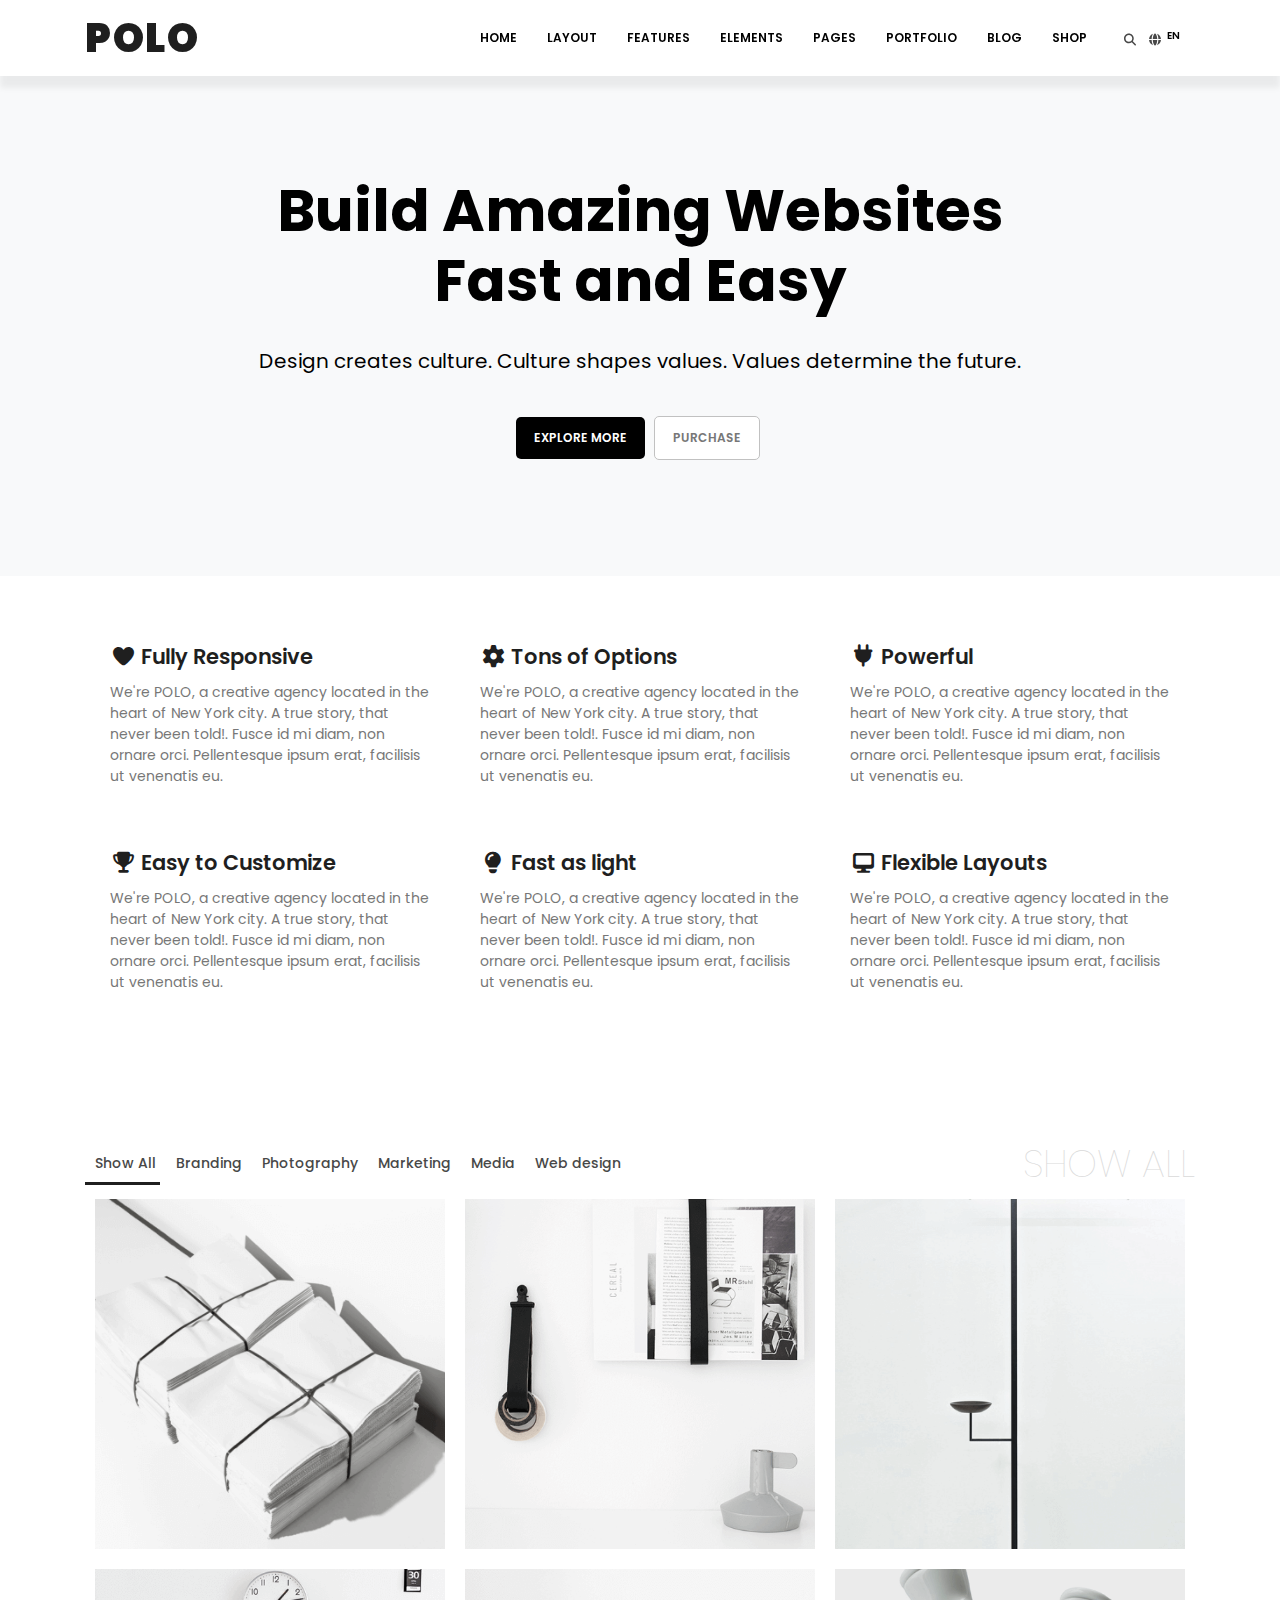
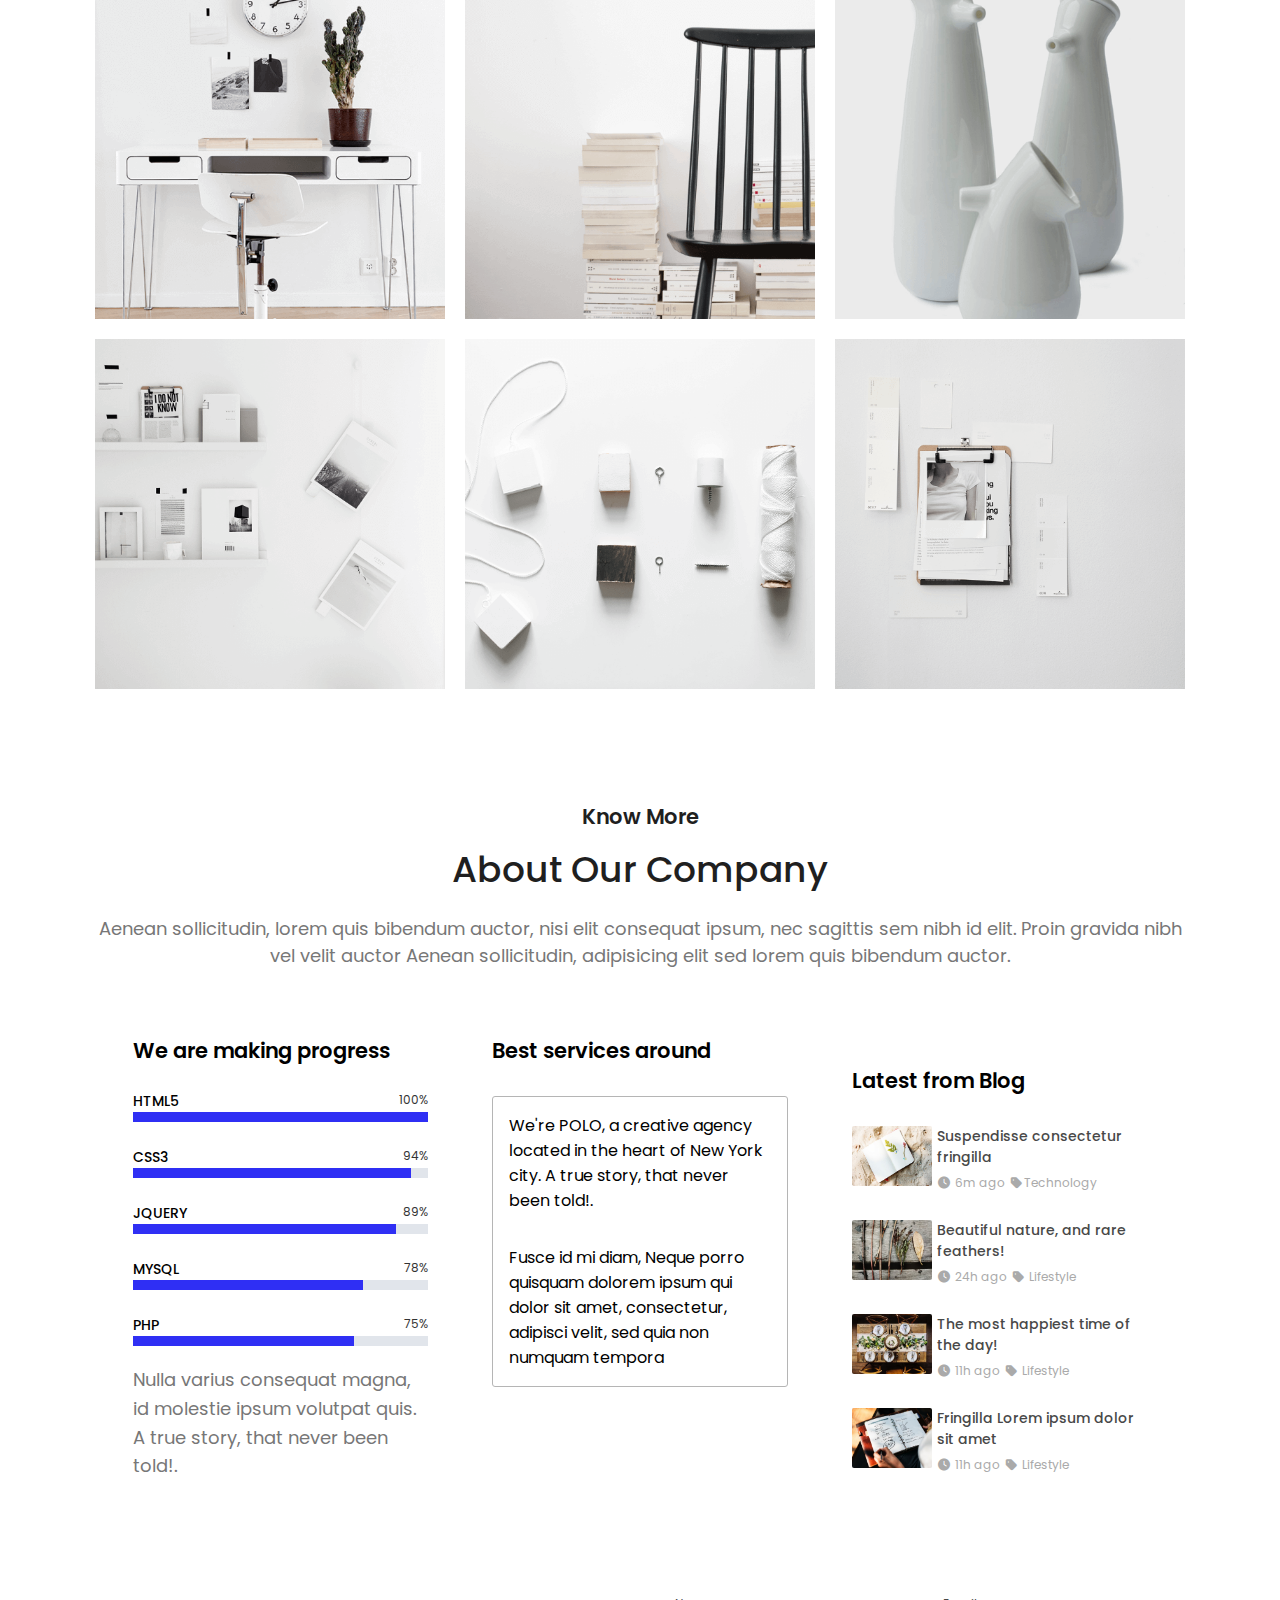
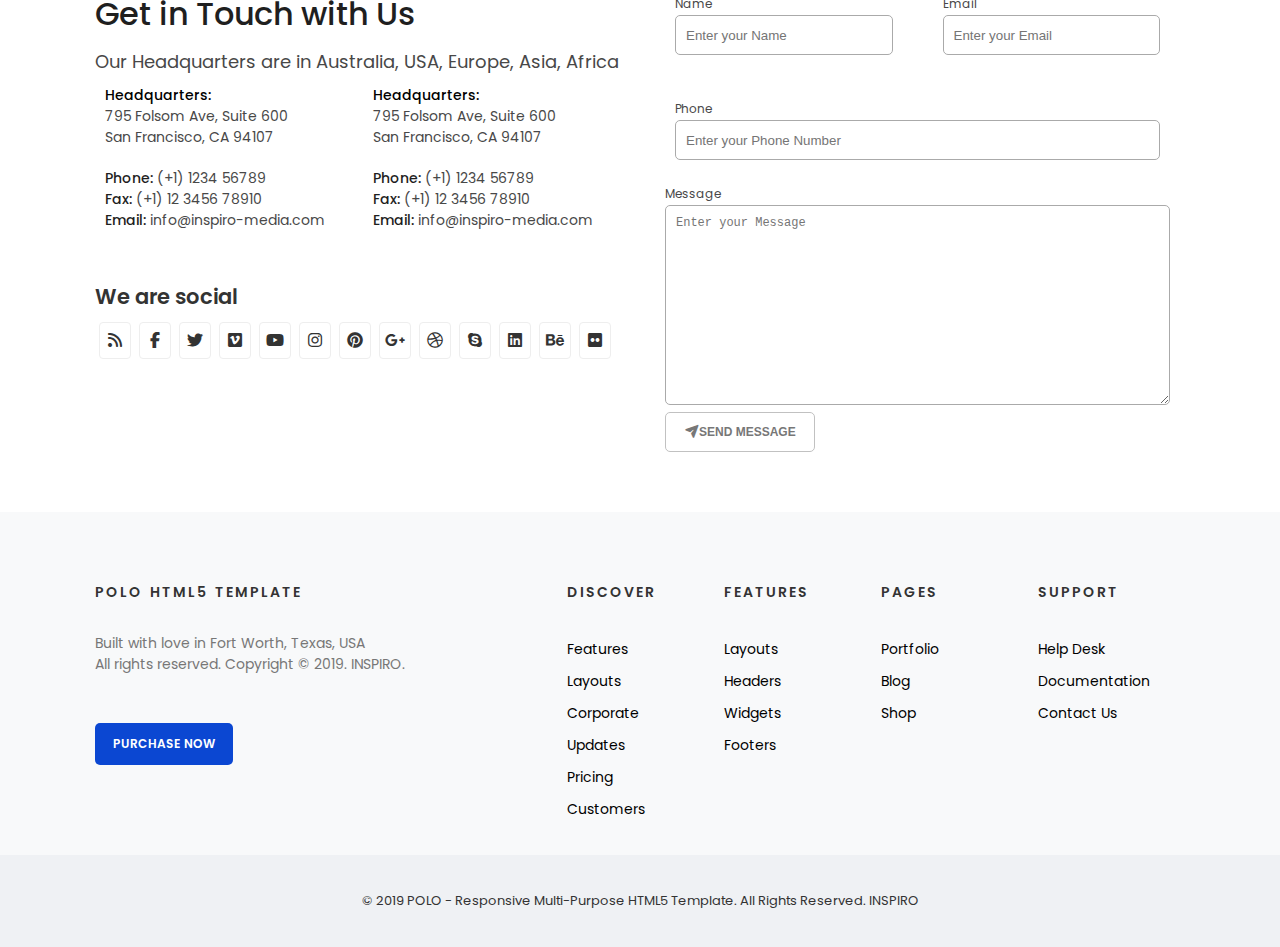
<file: index.html>
<!DOCTYPE html>
<html lang="en">

<head>
  <meta charset="UTF-8" />
  <meta name="viewport" content="width=device-width, initial-scale=1.0" />
  <title>PR-2-MQ</title>
  <link rel="stylesheet" href="./fonts/poppins/stylesheet.css" type="text/css" />
  <link rel="stylesheet" href="./css/all.min.css" type="text/css" />
  <link rel="stylesheet" href="./css/style.css" type="text/css" />
  <link rel="stylesheet" href="./css/media.css" type="text/css" />
</head>

<body>
  <!-- header section start -->
  <header>
    <div class="container">
      <div class="topbar d-flex justify-content-between">
        <span class="logo">POLO</span>
        <nav class="d-flex">
          <ul class="d-none align-items-center d-lg-flex">
            <li><a href="javascript:void(0)">HOME</a></li>
            <li class="dropdown-toggler">
              <a href="javascript:void(0)">LAYOUT</a>
              <ul class="dropdown-menu">
                <li><a href="javascript:void(0)">Topbar</a></li>
                <li><a href="javascript:void(0)">Header</a></li>
                <li><a href="javascript:void(0)">Main Menu</a></li>
                <li><a href="javascript:void(0)">Page Title</a></li>
                <li><a href="javascript:void(0)">Page Menu</a></li>
                <li><a href="javascript:void(0)">Sidebars</a></li>
                <li><a href="javascript:void(0)">Footers</a></li>
                <li><a href="javascript:void(0)">Options</a></li>
                <li><a href="javascript:void(0)">Layout Demos</a></li>
              </ul>
            </li>
            <li class="dropdown-toggler">
              <a href="javascript:void(0)">FEATURES</a>
              <ul class="dropdown-menu">
                <li><a href="javascript:void(0)">Sliders</a></li>
                <li><a href="javascript:void(0)">Widgets</a></li>
                <li><a href="javascript:void(0)">Page Loaders</a></li>
                <li><a href="javascript:void(0)">Modal Auto Open</a></li>
                <li><a href="javascript:void(0)">Cookie Notify</a></li>
                <li><a href="javascript:void(0)">Shape Dividers</a></li>
                <li><a href="javascript:void(0)">Menu Labels</a></li>
              </ul>
            </li>
            <li class="mega-menu-toggler">
              <a href="javascript:void(0)">ELEMENTS</a>
              <ul class="mega-menu justify-content-between">
                <li><a href="javascript:void(0)">Accordions</a></li>
                <li><a href="javascript:void(0)">Alerts</a></li>
                <li><a href="javascript:void(0)">Animations</a></li>
                <li><a href="javascript:void(0)">Avatar</a></li>
                <li><a href="javascript:void(0)">Audio & Video</a></li>
                <li><a href="javascript:void(0)">Blockquotes</a></li>
                <li><a href="javascript:void(0)">BS Switch</a></li>
                <li><a href="javascript:void(0)">BS Notify</a></li>
                <li><a href="javascript:void(0)">Breadcrumbs</a></li>
                <li><a href="javascript:void(0)">Buttons</a></li>
                <li><a href="javascript:void(0)">Background Image</a></li>
                <li><a href="javascript:void(0)">Background Overlays</a></li>
                <li><a href="javascript:void(0)">ChartsNEW</a></li>
                <li><a href="javascript:void(0)">CalendarNEW</a></li>
                <li><a href="javascript:void(0)">Clients logos</a></li>
                <li><a href="javascript:void(0)">Call to action</a></li>
                <li><a href="javascript:void(0)">Carousel</a></li>
                <li><a href="javascript:void(0)">Code</a></li>
                <li><a href="javascript:void(0)">Countdown Timers</a></li>
                <li><a href="javascript:void(0)">CountdownNEW</a></li>
                <li><a href="javascript:void(0)">Counter Numbers</a></li>
                <li><a href="javascript:void(0)">Clipboard</a></li>
                <li><a href="javascript:void(0)">Data Tables</a></li>
                <li><a href="javascript:void(0)">Date & Time Pickers</a></li>
                <li><a href="javascript:void(0)">Dropcat & Highlight</a></li>
                <li><a href="javascript:void(0)">Dropdowns</a></li>
                <li><a href="javascript:void(0)">Team members</a></li>
                <li><a href="javascript:void(0)">Form Controls</a></li>
                <li><a href="javascript:void(0)">Form Validation</a></li>
                <li><a href="javascript:void(0)">Form Layouts</a></li>
                <li><a href="javascript:void(0)">File upload</a></li>
                <li><a href="javascript:void(0)">Grid System</a></li>
                <li><a href="javascript:void(0)">Heading Styles</a></li>
                <li><a href="javascript:void(0)">Icon Boxes</a></li>
                <li><a href="javascript:void(0)">Icons</a></li>
                <li><a href="javascript:void(0)">Images</a></li>
                <li><a href="javascript:void(0)">Lightbox</a></li>
                <li><a href="javascript:void(0)">Lists</a></li>
                <li><a href="javascript:void(0)">Labels & Badges</a></li>
                <li><a href="javascript:void(0)">Maps</a></li>
                <li><a href="javascript:void(0)">Modal</a></li>
                <li><a href="javascript:void(0)">Modal Strip</a></li>
                <li><a href="javascript:void(0)">Navbar & Navs</a></li>
                <li><a href="javascript:void(0)">Pagination & Pager</a></li>
                <li><a href="javascript:void(0)">Panels</a></li>
                <li><a href="javascript:void(0)">Pie charts</a></li>
                <li><a href="javascript:void(0)">Popover</a></li>
                <li><a href="javascript:void(0)">Milestone & Stats</a></li>
                <li><a href="javascript:void(0)">Pricing tables</a></li>
                <li><a href="javascript:void(0)">Progress bars</a></li>
                <li><a href="javascript:void(0)">Parallax</a></li>
                <li><a href="javascript:void(0)">Particles</a></li>
                <li><a href="javascript:void(0)">Responsive utilities</a></li>
                <li><a href="javascript:void(0)">Range Slider</a></li>
                <li><a href="javascript:void(0)">Sections</a></li>
                <li><a href="javascript:void(0)">Smooth Scrolling</a></li>
                <li><a href="javascript:void(0)">Social Icons</a></li>
                <li><a href="javascript:void(0)">Spinners</a></li>
                <li><a href="javascript:void(0)">Switch Toggle</a></li>
                <li><a href="javascript:void(0)">Shape Dividers</a></li>
                <li><a href="javascript:void(0)">RatingsNEW</a></li>
                <li><a href="javascript:void(0)">Tables</a></li>
                <li><a href="javascript:void(0)">Text Boxes</a></li>
                <li><a href="javascript:void(0)">Tabs</a></li>
                <li><a href="javascript:void(0)">Testimonials</a></li>
                <li><a href="javascript:void(0)">Toggles</a></li>
                <li><a href="javascript:void(0)">Tooltips</a></li>
                <li><a href="javascript:void(0)">Typography</a></li>
                <li><a href="javascript:void(0)">Text Rotator</a></li>
                <li><a href="javascript:void(0)">Timeline</a></li>
                <li><a href="javascript:void(0)">Video Background</a></li>
                <li><a href="javascript:void(0)">Wizard</a></li>
              </ul>
            </li>
            <li class="dropdown-toggler">
              <a href="javascript:void(0)">PAGES</a>
              <ul class="dropdown-menu">
                <li><a href="javascript:void(0)">About us</a></li>
                <li><a href="javascript:void(0)">About me</a></li>
                <li><a href="javascript:void(0)">Contact us</a></li>
                <li><a href="javascript:void(0)">Gallery</a></li>
                <li><a href="javascript:void(0)">User pages</a></li>
                <li><a href="javascript:void(0)">Services</a></li>
                <li><a href="javascript:void(0)">Our team</a></li>
                <li><a href="javascript:void(0)">Our clients</a></li>
                <li><a href="javascript:void(0)">Maintenance</a></li>
                <li><a href="javascript:void(0)">404 Page</a></li>
                <li><a href="javascript:void(0)">404 Page - Parallax</a></li>
                <li><a href="javascript:void(0)">500 Page</a></li>
                <li><a href="javascript:void(0)">Fullwidth page</a></li>
                <li><a href="javascript:void(0)">Fullwidth page - Wide</a></li>
                <li><a href="javascript:void(0)">Page with Sidebar</a></li>
                <li><a href="javascript:void(0)">Site Map</a></li>
                <li><a href="javascript:void(0)">FAQ</a></li>
              </ul>
            </li>
            <li class="mega-menu-toggler">
              <a href="javascript:void(0)">PORTFOLIO</a>
              <div class="mega-menu">
                <nav class="d-flex justify-content-between">
                  <ul>
                    <li><a href="javascript:void(0)">Grids</a></li>
                    <li><a href="javascript:void(0)">Two Columns</a></li>
                    <li><a href="javascript:void(0)">Three Columns</a></li>
                    <li><a href="javascript:void(0)">Four Columns</a></li>
                    <li><a href="javascript:void(0)">Five Columns</a></li>
                    <li><a href="javascript:void(0)">Six Columns</a></li>
                    <li><a href="javascript:void(0)">Sidebar version</a></li>
                    <li><a href="javascript:void(0)">Wide version</a></li>
                  </ul>
                  <ul>
                    <li><a href="javascript:void(0)">Masonry</a></li>
                    <li><a href="javascript:void(0)">Two Columns</a></li>
                    <li><a href="javascript:void(0)">Three Columns</a></li>
                    <li><a href="javascript:void(0)">Four Columns</a></li>
                    <li><a href="javascript:void(0)">Five Columns</a></li>
                    <li><a href="javascript:void(0)">Six Columns</a></li>
                    <li><a href="javascript:void(0)">Sidebar version</a></li>
                    <li><a href="javascript:void(0)">Wide version</a></li>
                  </ul>
                  <ul>
                    <li><a href="javascript:void(0)">Styles</a></li>
                    <li><a href="javascript:void(0)">Filter Styles</a></li>
                    <li><a href="javascript:void(0)">Load more</a></li>
                    <li><a href="javascript:void(0)">Load more - Sidebar</a></li>
                    <li><a href="javascript:void(0)">Infinity Scroll</a></li>
                    <li><a href="javascript:void(0)">Portfolio Ajax</a></li>
                    <li><a href="javascript:void(0)">Gallery Modal</a></li>
                    <li><a href="javascript:void(0)">Video Modal</a></li>
                  </ul>
                  <ul>
                    <li><a href="javascript:viod(0)">Layouts</a></li>
                    <li><a href="javascript:void(0)">Left Sidebar</a></li>
                    <li><a href="javascript:void(0)">Right Sidebar</a></li>
                    <li><a href="javascript:void(0)">Both Sidebars</a></li>
                    <li><a href="javascript:void(0)">Slider Default</a></li>
                    <li><a href="javascript:void(0)">No Page Title</a></li>
                    <li><a href="javascript:void(0)">No Page Title - Sidebar</a></li>
                    <li><a href="javascript:void(0)">Hover Styles</a></li>
                  </ul>
                  <ul>
                    <li><a href="javascript:viod(0)">Single Project</a></li>
                    <li><a href="javascript:void(0)">Grid Gallery</a></li>
                    <li><a href="javascript:void(0)">Particles Wide Project</a></li>
                    <li><a href="javascript:void(0)">Floating Sidebar</a></li>
                    <li><a href="javascript:void(0)">Slider version</a></li>
                    <li><a href="javascript:void(0)">Fullscreen image</a></li>
                    <li><a href="javascript:void(0)">Fullscreen Video</a></li>
                  </ul>
                </nav>
                <div class=" d-flex hover-style-line align-items-center">
                  <p><span>20+</span> Amazing Hover Styles</p>
                  <a href="javascript:void(0)">view all hover style</a>
                </div>
              </div>
            </li>
            <li class="mega-menu-toggler">
              <a href="javascript:void(0)">BLOG</a>
              <nav class="mega-menu d-flex justify-content-between">
                <ul>
                  <li><a href="javascript:void(0)">Masonry</a></li>
                  <li><a href="javascript:void(0)">Two Columns</a></li>
                  <li><a href="javascript:void(0)">Three Columns</a></li>
                  <li><a href="javascript:void(0)">Four Columns</a></li>
                  <li><a href="javascript:void(0)">Sidebar version</a></li>
                  <li><a href="javascript:void(0)">No page title</a></li>
                  <li><a href="javascript:void(0)">Wide version</a></li>
                  <li><a href="javascript:void(0)">Load More</a></li>
                  <li><a href="javascript:void(0)">Infinite Scroll</a></li>
                  <li><a href="javascript:void(0)">Filter Categories</a></li>
                </ul>
                <ul>
                  <li><a href="javascript:void(0)">Grids Layout</a></li>
                  <li><a href="javascript:void(0)">One Column</a></li>
                  <li><a href="javascript:void(0)">Two Columns</a></li>
                  <li><a href="javascript:void(0)">Three Columns</a></li>
                  <li><a href="javascript:void(0)">Four Columns</a></li>
                  <li><a href="javascript:void(0)">No page title</a></li>
                  <li><a href="javascript:void(0)">Wide version</a></li>
                  <li><a href="javascript:void(0)">Load More</a></li>
                  <li><a href="javascript:void(0)">Infinite Scroll</a></li>
                  <li><a href="javascript:void(0)">Filter Categories</a></li>
                </ul>
                <ul>
                  <li><a href="javascript:void(0)">Left Image</a></li>
                  <li><a href="javascript:void(0)">Right Sidebar</a></li>
                  <li><a href="javascript:void(0)">Left Sidebar</a></li>
                  <li><a href="javascript:void(0)">Both Sidebars</a></li>
                  <li><a href="javascript:void(0)">No Sidebar</a></li>
                  <li><a href="javascript:void(0)">No page title</a></li>
                  <li><a href="javascript:void(0)">Load More</a></li>
                  <li><a href="javascript:void(0)">Infinite Scroll</a></li>
                  <li><a href="javascript:void(0)">Author Info</a></li>
                  <li><a href="javascript:void(0)">Filter Categories</a></li>
                </ul>
                <ul>
                  <li><a href="javascript:void(0)">Post Item Styles</a></li>
                  <li><a href="javascript:void(0)">Shadow</a></li>
                  <li><a href="javascript:void(0)">Textual</a></li>
                  <li><a href="javascript:void(0)">Grey Background</a></li>
                  <li><a href="javascript:void(0)">Author Info</a></li>
                  <ul>
                    <li><a href="javascript:viod(0)">Layouts</a></li>
                    <li><a href="javascript:void(0)">Left Sidebar</a></li>
                    <li><a href="javascript:void(0)">Right Sidebar</a></li>
                    <li><a href="javascript:void(0)">Both Sidebars</a></li>
                    <li><a href="javascript:void(0)">Fullwidth</a></li>
                  </ul>
                </ul>
                <ul>
                  <li><a href="javascript:viod(0)">Single Post</a></li>
                  <li><a href="javascript:void(0)">Default</a></li>
                  <li><a href="javascript:void(0)">Slider</a></li>
                  <li><a href="javascript:void(0)">Video</a></li>
                  <li><a href="javascript:void(0)">Audio</a></li>
                  <li><a href="javascript:void(0)">Creative</a></li>
                  <ul>
                    <li><a href="javascript:viod(0)">Comments</a></li>
                    <li><a href="javascript:void(0)">Default Comments</a></li>
                    <li><a href="javascript:void(0)">Disqus Comments</a></li>
                    <li><a href="javascript:void(0)">Facebook Comments</a></li>
                  </ul>
                </ul>
              </nav>
            </li>
            <li class="mega-menu-toggler">
              <a href="javascript:void(0)">SHOP</a>
              <nav class="mega-menu d-flex justify-content-between">
                <ul>
                  <li><a href="javascript:void(0)">Columns</a></li>
                  <li><a href="javascript:void(0)">Two Columns</a></li>
                  <li><a href="javascript:void(0)">Three Columns</a></li>
                  <li><a href="javascript:void(0)">Four Columns</a></li>
                  <li><a href="javascript:void(0)">Five Columns</a></li>
                  <li><a href="javascript:void(0)">Six Columns</a></li>
                  <li><a href="javascript:void(0)">Sidebar Sticky</a></li>
                  <li><a href="javascript:void(0)">Wide version</a></li>
                  <li><a href="javascript:void(0)">No page title</a></li>
                </ul>
                <ul>
                  <li><a href="javascript:void(0)">Layouts</a></li>
                  <li><a href="javascript:void(0)">Left Sidebar</a></li>
                  <li><a href="javascript:void(0)">Right Sidebar</a></li>
                  <li><a href="javascript:void(0)">Both Sidebars</a></li>
                  <li><a href="javascript:void(0)">Fullwidth (Wide)</a></li>
                  <ul>
                    <li><a href="javascript:void(0)">Loading Styles</a></li>
                    <li><a href="javascript:void(0)">Load more</a></li>
                    <li><a href="javascript:void(0)">Load Sidebar</a></li>
                    <li><a href="javascript:void(0)">Infinity Scroll</a></li>
                  </ul>
                </ul>
                <ul>
                  <li><a href="javascript:viod(0)">Order process</a></li>
                  <li><a href="javascript:void(0)">Shoping Cart</a></li>
                  <li><a href="javascript:void(0)">Shoping Cart - Empty</a></li>
                  <li><a href="javascript:void(0)">Checkout</a></li>
                  <li><a href="javascript:void(0)">Checkout Completed</a></li>
                  <li><a href="javascript:void(0)">Wishlist</a></li>
                  <li><a href="javascript:void(0)">Wishlist Empty</a></li>
                </ul>
                <ul>
                  <li><a href="javascript:viod(0)">Single Product</a></li>
                  <li><a href="javascript:void(0)">Fullwidth</a></li>
                  <li><a href="javascript:void(0)">Left Sidebar</a></li>
                  <li><a href="javascript:void(0)">Right Sidebar</a></li>
                  <li><a href="javascript:void(0)">Both Sidebars</a></li>
                </ul>
              </nav>
            </li>
          </ul>
          <ul class="d-flex align-items-center">
            <li class="dropdown-toggler">
              <a href="javascript:void(0)"><i class="fa-solid fa-magnifying-glass"></i><i
                  class="fa-solid fa-globe"></i><sup>EN</sup></a>
              <ul class="dropdown-menu-language">
                <li><a href="javascript:void(0)">French</a></li>
                <li><a href="javascript:void(0)">Spanish</a></li>
                <li><a href="javascript:void(0)">English</a></li>
              </ul>
            </li>
          </ul>
        </nav>
        <div class="menu d-flex d-lg-none align-items-center">
          <div class="menu-icon d-flex align-items-center">
          </div>
          <nav>
            <ul class="d-none">
              <li><a href="javascript:void(0)">Home</a></li>
              <li><a href="javascript:void(0)">layout</a></li>
              <li><a href="javascript:void(0)">Elements</a></li>
              <li><a href="javascript:void(0)">Features</a></li>
              <li><a href="javascript:void(0)">Page</a></li>
              <li><a href="javascript:void(0)">Portfolio</a></li>
              <li><a href="javascript:void(0)">Blog</a></li>
              <li><a href="javascript:void(0)">Shop</a></li>
            </ul>
          </nav>
        </div>
      </div>
    </div>
  </header>
  <!-- header section end -->

  <main>
    <!-- hero section start -->
    <section class="hero">
      <div class="cotainer">
        <div class="hero-content">
          <h1>
            Build Amazing Websites <br />
            Fast and Easy
          </h1>
          <p>
            Design creates culture. Culture shapes values. Values determine
            the future.
          </p>
          <a href="javascript:void(0)" class="btn-dark">Explore more</a>
          <a href="javascript:void(0)" class="btn-light">Purchase</a>
        </div>
      </div>
    </section>
    <!-- hero section end -->
    <!-- features-box section start -->
    <section class="features d-flex">
      <div class="container">
        <div class="features-box">
          <div class="row">
            <div class="col-12 col-md-6 col-lg-4">
              <div class="box">
                <h4><i class="fa-solid fa-heart"></i> Fully Responsive</h4>
                <p>
                  We're POLO, a creative agency located in the heart of New
                  York city. A true story, that never been told!. Fusce id mi
                  diam, non ornare orci. Pellentesque ipsum erat, facilisis ut
                  venenatis eu.
                </p>
              </div>
            </div>
            <div class="col-12 col-md-6 col-lg-4">
              <div class="box">
                <h4><i class="fa-solid fa-gear"></i> Tons of Options</h4>
                <p>
                  We're POLO, a creative agency located in the heart of New
                  York city. A true story, that never been told!. Fusce id mi
                  diam, non ornare orci. Pellentesque ipsum erat, facilisis ut
                  venenatis eu.
                </p>
              </div>
            </div>
            <div class="col-12 col-md-6 col-lg-4">
              <div class="box">
                <h4><i class="fa-solid fa-plug"></i> Powerful</h4>
                <p>
                  We're POLO, a creative agency located in the heart of New
                  York city. A true story, that never been told!. Fusce id mi
                  diam, non ornare orci. Pellentesque ipsum erat, facilisis ut
                  venenatis eu.
                </p>
              </div>
            </div>
            <div class="col-12 col-md-6 col-lg-4">
              <div class="box">
                <h4><i class="fa-solid fa-trophy"></i> Easy to Customize</h4>
                <p>
                  We're POLO, a creative agency located in the heart of New
                  York city. A true story, that never been told!. Fusce id mi
                  diam, non ornare orci. Pellentesque ipsum erat, facilisis ut
                  venenatis eu.
                </p>
              </div>
            </div>
            <div class="col-12 col-md-6 col-lg-4">
              <div class="box">
                <h4><i class="fa-solid fa-lightbulb"></i> Fast as light</h4>
                <p>
                  We're POLO, a creative agency located in the heart of New
                  York city. A true story, that never been told!. Fusce id mi
                  diam, non ornare orci. Pellentesque ipsum erat, facilisis ut
                  venenatis eu.
                </p>
              </div>
            </div>
            <div class="col-12 col-md-6 col-lg-4">
              <div class="box">
                <h4><i class="fa-solid fa-desktop"></i> Flexible Layouts</h4>
                <p>
                  We're POLO, a creative agency located in the heart of New
                  York city. A true story, that never been told!. Fusce id mi
                  diam, non ornare orci. Pellentesque ipsum erat, facilisis ut
                  venenatis eu.
                </p>
              </div>
            </div>
          </div>
        </div>
      </div>
    </section>
    <!-- features-box section end -->

    <!-- portfolio section start  -->
    <section class="portfolio">
      <div class="container">
        <div class="portfolio-content">
          <nav class="d-flex justify-content-between align-items-center">
            <ul class="d-flex">
              <li><a href="javascript:void(0)" class="active">Show All</a></li>
              <li><a href="javascript:void(0)">Branding</a></li>
              <li><a href="javascript:void(0)">Photography</a></li>
              <li><a href="javascript:void(0)">Marketing</a></li>
              <li><a href="javascript:void(0)">Media</a></li>
              <li><a href="javascript:void(0)">Web design</a></li>
            </ul>
            <span>SHOW ALL</span>
          </nav>
        </div>
        <div class="row">
          <div class="col-12 col-md-6 col-lg-4">
            <div class="portfolio-wraper">
              <img src="./images/portfolio-img-1.png" alt="portfolio-img-1">
              <div class="portfolio-item">
                <a href="javascript:vod(0)"><i class="fa-solid fa-expand"></i></a>
                <a href="javascript:vod(0)"><i class="fa-solid fa-link"></i></a>
              </div>
            </div>
          </div>
          <div class="col-12 col-md-6 col-lg-4">
            <div class="portfolio-wraper">
              <img src="./images/portfolio-img-2.png" alt="portfolio-img-2">
              <div class="portfolio-item">
                <a href="javascript:vod(0)"><i class="fa-solid fa-expand"></i></a>
                <a href="javascript:vod(0)"><i class="fa-solid fa-link"></i></a>
              </div>
            </div>
          </div>
          <div class="col-12 col-md-6 col-lg-4">
            <div class="portfolio-wraper">
              <img src="./images/portfolio-img-3.png" alt="portfolio-img-3">
              <div class="portfolio-item">
                <a href="javascript:vod(0)"><i class="fa-solid fa-expand"></i></a>
                <a href="javascript:vod(0)"><i class="fa-solid fa-link"></i></a>
              </div>
            </div>
            </div>
          <div class="col-12 col-md-6 col-lg-4">
            <div class="portfolio-wraper">
              <img src="./images/portfolio-img-4.png" alt="portfolio-img-4">
              <div class="portfolio-item">
                <a href="javascript:vod(0)"><i class="fa-solid fa-expand"></i></a>
                <a href="javascript:vod(0)"><i class="fa-solid fa-link"></i></a>
              </div>
            </div>
            </div>
          <div class="col-12 col-md-6 col-lg-4">
            <div class="portfolio-wraper">
              <img src="./images/portfolio-img-5.png" alt="portfolio-img-5">
              <div class="portfolio-item">
                <a href="javascript:vod(0)"><i class="fa-solid fa-expand"></i></a>
                <a href="javascript:vod(0)"><i class="fa-solid fa-link"></i></a>
              </div>
            </div>
            </div>
          <div class="col-12 col-md-6 col-lg-4">
            <div class="portfolio-wraper">
              <img src="./images/portfolio-img-6.png" alt="portfolio-img-6">
              <div class="portfolio-item">
                <a href="javascript:vod(0)"><i class="fa-solid fa-expand"></i></a>
                <a href="javascript:vod(0)"><i class="fa-solid fa-link"></i></a>
              </div>
            </div>
            </div>
          <div class="col-12 col-md-6 col-lg-4">
            <div class="portfolio-wraper">
              <img src="./images/portfolio-img-7.png" alt="portfolio-img-7">
              <div class="portfolio-item">
                <a href="javascript:vod(0)"><i class="fa-solid fa-expand"></i></a>
                <a href="javascript:vod(0)"><i class="fa-solid fa-link"></i></a>
              </div>
            </div>
            </div>
          <div class="col-12 col-md-6 col-lg-4">
            <div class="portfolio-wraper">
              <img src="./images/portfolio-img-8.png" alt="portfolio-img-8">
              <div class="portfolio-item">
                <a href="javascript:vod(0)"><i class="fa-solid fa-expand"></i></a>
                <a href="javascript:vod(0)"><i class="fa-solid fa-link"></i></a>
              </div>
            </div>
            </div>
          <div class="col-12 col-md-6 col-lg-4">
            <div class="portfolio-wraper">
              <img src="./images/portfolio-img-9.png" alt="portfolio-img-9">
              <div class="portfolio-item">
                <a href="javascript:vod(0)"><i class="fa-solid fa-expand"></i></a>
                <a href="javascript:vod(0)"><i class="fa-solid fa-link"></i></a>
              </div>
            </div>
          </div>
        </div>
      </div>
    </section>
    <!-- portfolio section end  -->

    <!-- about-us section start -->
    <section class="about-us">
      <div class="container">
        <div class="about-us-content">
          <h4>Know More</h4>
          <h2>About Our Company</h2>
          <p>
            Aenean sollicitudin, lorem quis bibendum auctor, nisi elit
            consequat ipsum, nec sagittis sem nibh id elit. Proin gravida nibh
            vel velit auctor Aenean sollicitudin, adipisicing elit sed lorem
            quis bibendum auctor.
          </p>
        </div>
        <div class="d-flex cards">
          <div class="row">
            <div class="col-lg-4">
              <div class="progress">
                <h2>We are making progress</h2>
                <ul>
                  <li class="d-flex justify-content-between">
                    <h5>HTML5</h5>
                    <span>100%</span>
                  </li>
                  <div class="range-100"></div>
                  <li class="d-flex justify-content-between">
                    <h5>CSS3</h5>
                    <span>94%</span>
                  </li>
                  <div class="range-94"></div>
                  <li class="d-flex justify-content-between">
                    <h5>JQUERY</h5>
                    <span>89%</span>
                  </li>
                  <div class="range-89"></div>
                  <li class="d-flex justify-content-between">
                    <h5>MYSQL</h5>
                    <span>78%</span>
                  </li>
                  <div class="range-78"></div>
                  <li class="d-flex justify-content-between">
                    <h5>PHP</h5>
                    <span>75%</span>
                  </li>
                  <div class="range-75"></div>
                </ul>
                <p>
                  Nulla varius consequat magna, id molestie ipsum volutpat
                  quis. A true story, that never been told!.
                </p>
              </div>
            </div>
            <div class="col-lg-4">
              <div class="services">
                <h2>Best services around</h2>
                <div class="para">
                  <p>
                    We're POLO, a creative agency located in the heart of New
                    York city. A true story, that never been told!.
                  </p>
                  <p>
                    Fusce id mi diam, Neque porro quisquam dolorem ipsum qui
                    dolor sit amet, consectetur, adipisci velit, sed quia non
                    numquam tempora
                  </p>
                </div>
              </div>
            </div>
            <div class="col-lg-4">
              <div class="blog">
                <h2>Latest from Blog</h2>
                <div class="thumbnail d-flex">
                  <div class="thumbnail-img">
                    <img src="./images/thumbnail-img-1.jpg" alt="" />
                  </div>
                  <div class="thumbnail-content">
                    <a href="javascript:void(0)">Suspendisse consectetur fringilla</a><br />
                    <span class="date"><i class="fa-solid fa-clock"></i> 6m ago</span>
                    <span class="category"><i class="fa-solid fa-tag"></i>Technology</span>
                  </div>
                </div>
                <div class="thumbnail d-flex">
                  <div class="thumbnail-img">
                    <img src="./images/thumbnail-img-2.jpg" alt="" />
                  </div>
                  <div class="thumbnail-content">
                    <a href="javascript:void(0)">Beautiful nature, and rare feathers!</a><br />
                    <span class="date"><i class="fa-solid fa-clock"></i> 24h ago</span>
                    <span class="category"><i class="fa-solid fa-tag"></i> Lifestyle</span>
                  </div>
                </div>
                <div class="thumbnail d-flex">
                  <div class="thumbnail-img">
                    <img src="./images/thumbnail-img-3.jpg" alt="" />
                  </div>
                  <div class="thumbnail-content">
                    <a href="javascript:void(0)">The most happiest time of the day!</a><br />
                    <span class="date"><i class="fa-solid fa-clock"></i> 11h ago</span>
                    <span class="category"><i class="fa-solid fa-tag"></i> Lifestyle</span>
                  </div>
                </div>
                <div class="thumbnail d-flex">
                  <div class="thumbnail-img">
                    <img src="./images/thumbnail-img-4.jpg" alt="" />
                  </div>
                  <div class="thumbnail-content">
                    <a href="javascript:void(0)">Fringilla Lorem ipsum dolor sit amet</a> <br>
                    <span class="date"><i class="fa-solid fa-clock"></i> 11h ago</span>
                    <span class="category"><i class="fa-solid fa-tag"></i> Lifestyle</span>
                  </div>
                </div>
              </div>
            </div>
          </div>
        </div>
      </div>
    </section>
    <!-- about-us section end -->


    <!-- contact-us section start -->
    <section class="contact-us">
      <div class="container">
        <div class="contact-us-content">
          <div class="row">
            <div class="col-12 col-lg-6">
              <h2>Get in Touch with Us</h2>
              <p>Our Headquarters are in Australia, USA, Europe, Asia, Africa</p>
              <div class="row">
                <div class="col-12 col-md-6 col-lg-6">
                  <div class="contact-details">
                    <h4>Headquarters:</h4>
                    <p>795 Folsom Ave, Suite 600 <br> San Francisco, CA 94107</p>
                    <p><span>Phone:</span> (+1) 1234 56789 <br> <span>Fax:</span> (+1) 12 3456 78910 <br>
                      <span>Email:</span> info@inspiro-media.com
                    </p>
                  </div>
                </div>
                <div class="col-12 col-md-6 col-lg-6">
                  <div class="contact-details">
                    <h4>Headquarters:</h4>
                    <p>795 Folsom Ave, Suite 600 <br> San Francisco, CA 94107</p>
                    <p><span>Phone:</span> (+1) 1234 56789 <br> <span>Fax:</span> (+1) 12 3456 78910 <br>
                      <span>Email:</span> info@inspiro-media.com
                    </p>
                  </div>
                </div>
                <div class="social-icon">
                  <h3>We are social</h3>
                  <ul class="d-flex">
                    <li><a href="javascript:void(0)" class="fa-rss"><i class="fa-solid fa-rss"></i></a></li>
                    <li><a href="javascript:void(0)" class="fa-facebook-f"><i class="fa-brands fa-facebook-f"></i></a>
                    </li>
                    <li><a href="javascript:void(0)" class="fa-twitter"><i class="fa-brands fa-twitter"></i></a></li>
                    <li><a href="javascript:void(0)" class="fa-vimeo"><i class="fa-brands fa-vimeo"></i></a></li>
                    <li><a href="javascript:void(0)" class="fa-youtube"><i class="fa-brands fa-youtube"></i></a></li>
                    <li><a href="javascript:void(0)" class="fa-instagram"><i class="fa-brands fa-instagram"></i></a>
                    </li>
                    <li><a href="javascript:void(0)" class="fa-pinterest"><i class="fa-brands fa-pinterest"></i></a>
                    </li>
                    <li><a href="javascript:void(0)" class="fa-google-plus-g"><i
                          class="fa-brands fa-google-plus-g"></i></a></li>
                    <li><a href="javascript:void(0)" class="fa-dribbble"><i class="fa-brands fa-dribbble"></i></a></li>
                    <li><a href="javascript:void(0)" class="fa-skype"><i class="fa-brands fa-skype"></i></a></li>
                    <li><a href="javascript:void(0)" class="fa-linkedin"><i class="fa-brands fa-linkedin"></i></a></li>
                    <li><a href="javascript:void(0)" class="fa-behance"><i class="fa-brands fa-behance"></i></a></li>
                    <li><a href="javascript:void(0)" class="fa-flickr"><i class="fa-brands fa-flickr"></i></a></li>
                  </ul>
                </div>
              </div>
            </div>
            <div class="col-12 col-lg-6">
              <div class="row">
                <div class="col-6">
                  <div class="personal-detail">
                    <label for="name">Name</label> <br>
                    <input type="text" name="name" id="name" placeholder="Enter your Name">
                  </div>
                </div>
                <div class="col-6">
                  <div class="personal-detail">
                    <label for="email">Email</label> <br>
                    <input type="email" name="email" id="email" placeholder="Enter your Email">
                  </div>
                </div>
                <div class="col-12">
                  <div class="personal-detail">
                    <label for="phone">Phone</label> <br>
                    <input type="tel" name="number" id="number" placeholder="Enter your Phone Number">
                  </div>
                </div>
              </div>
              <div class="personal-detail">
                <label for="message">Message</label> <br>
                <textarea name="message" id="message" placeholder="Enter your Message"></textarea>
                <button class="btn"><i class="fa-solid fa-paper-plane"></i>Send Message</button>
              </div>
            </div>
          </div>
        </div>
    </section>
    <!-- contact-us section end -->
  </main>

  <!-- footer section start  -->
  <footer>
    <div class="footer-content">
      <div class="container">
        <div class="row">
          <div class="col-12 col-lg-5">
            <div class="widget">
              <h3>Polo HTML5 Template</h3>
              <p>Built with love in Fort Worth, Texas, USA <br> All rights reserved. Copyright © 2019. INSPIRO.</p>
              <a href="javascript:void(0)" class="btn-dark">Purchase Now</a>
            </div>
          </div>
          <div class="col-12 col-lg-7">
            <div class="widget-table">
              <div class="row">
                <div class="col-12 col-md-6 col-lg-3">
                  <h3>Discover</h3>
                  <ul>
                    <li><a href="javascript:void(0)">Features</a></li>
                    <li><a href="javascript:void(0)">Layouts</a></li>
                    <li><a href="javascript:void(0)">Corporate</a></li>
                    <li><a href="javascript:void(0)">Updates</a></li>
                    <li><a href="javascript:void(0)">Pricing</a></li>
                    <li><a href="javascript:void(0)">Customers</a></li>
                  </ul>
                </div>
                <div class="col-12 col-md-6 col-lg-3">
                  <h3>Features</h3>
                  <ul>
                    <li><a href="javascript:void(0)">Layouts</a></li>
                    <li><a href="javascript:void(0)">Headers</a></li>
                    <li><a href="javascript:void(0)">Widgets</a></li>
                    <li><a href="javascript:void(0)">Footers</a></li>
                  </ul>
                </div>
                <div class="col-12 col-md-6 col-lg-3">
                  <h3>Pages</h3>
                  <ul>
                    <li><a href="javascript:void(0)">Portfolio</a></li>
                    <li><a href="javascript:void(0)">Blog</a></li>
                    <li><a href="javascript:void(0)">Shop</a></li>
                  </ul>
                </div>
                <div class="col-12 col-md-6 col-lg-3">
                  <h3>Support</h3>
                  <ul>
                    <li><a href="javascript:void(0)">Help Desk</a></li>
                    <li><a href="javascript:void(0)">Documentation</a></li>
                    <li><a href="javascript:void(0)">Contact Us</a></li>
                  </ul>
                </div>
              </div>
            </div>
          </div>
        </div>
      </div>
      <div class="copyright-content">
        <div class="container">
          <p>© 2019 POLO - Responsive Multi-Purpose HTML5 Template. All Rights Reserved. INSPIRO</p>
        </div>
      </div>
    </div>
  </footer>
  <!-- footer section end  -->
</body>

</html>
</file>
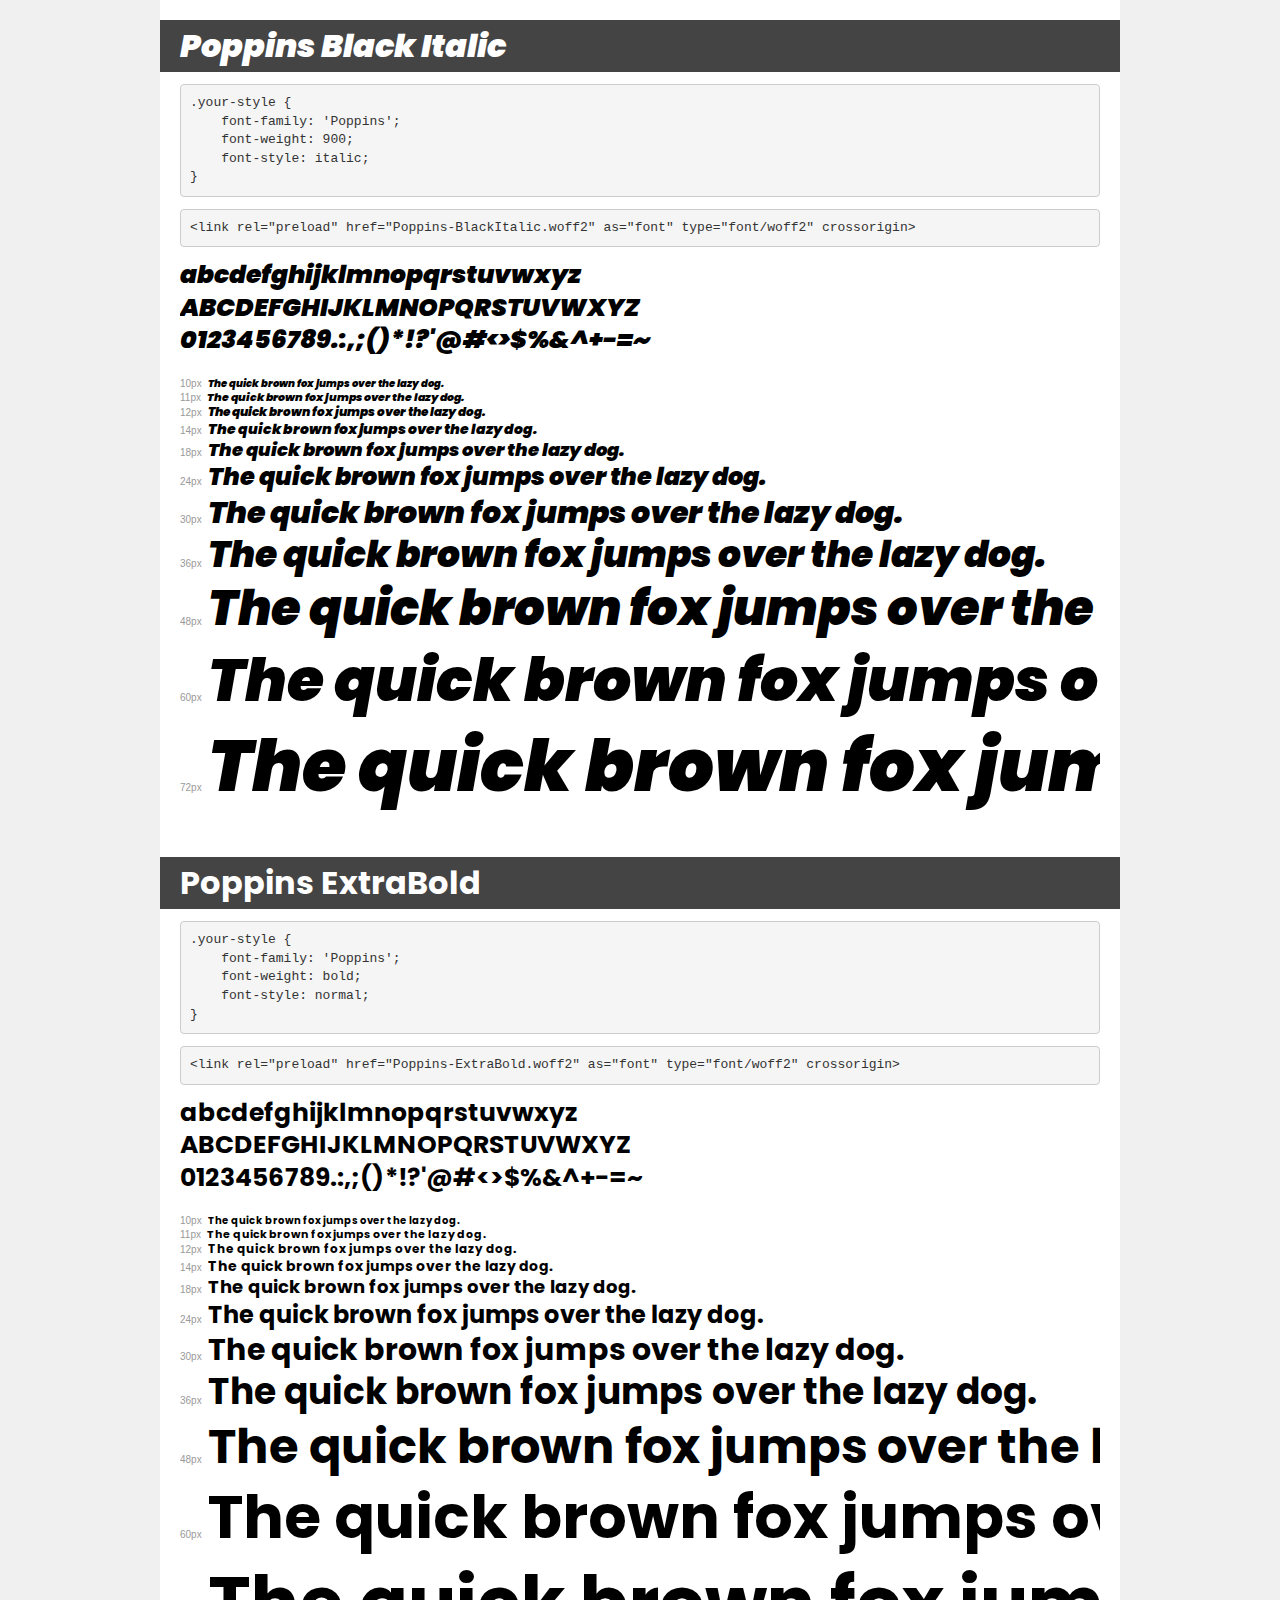
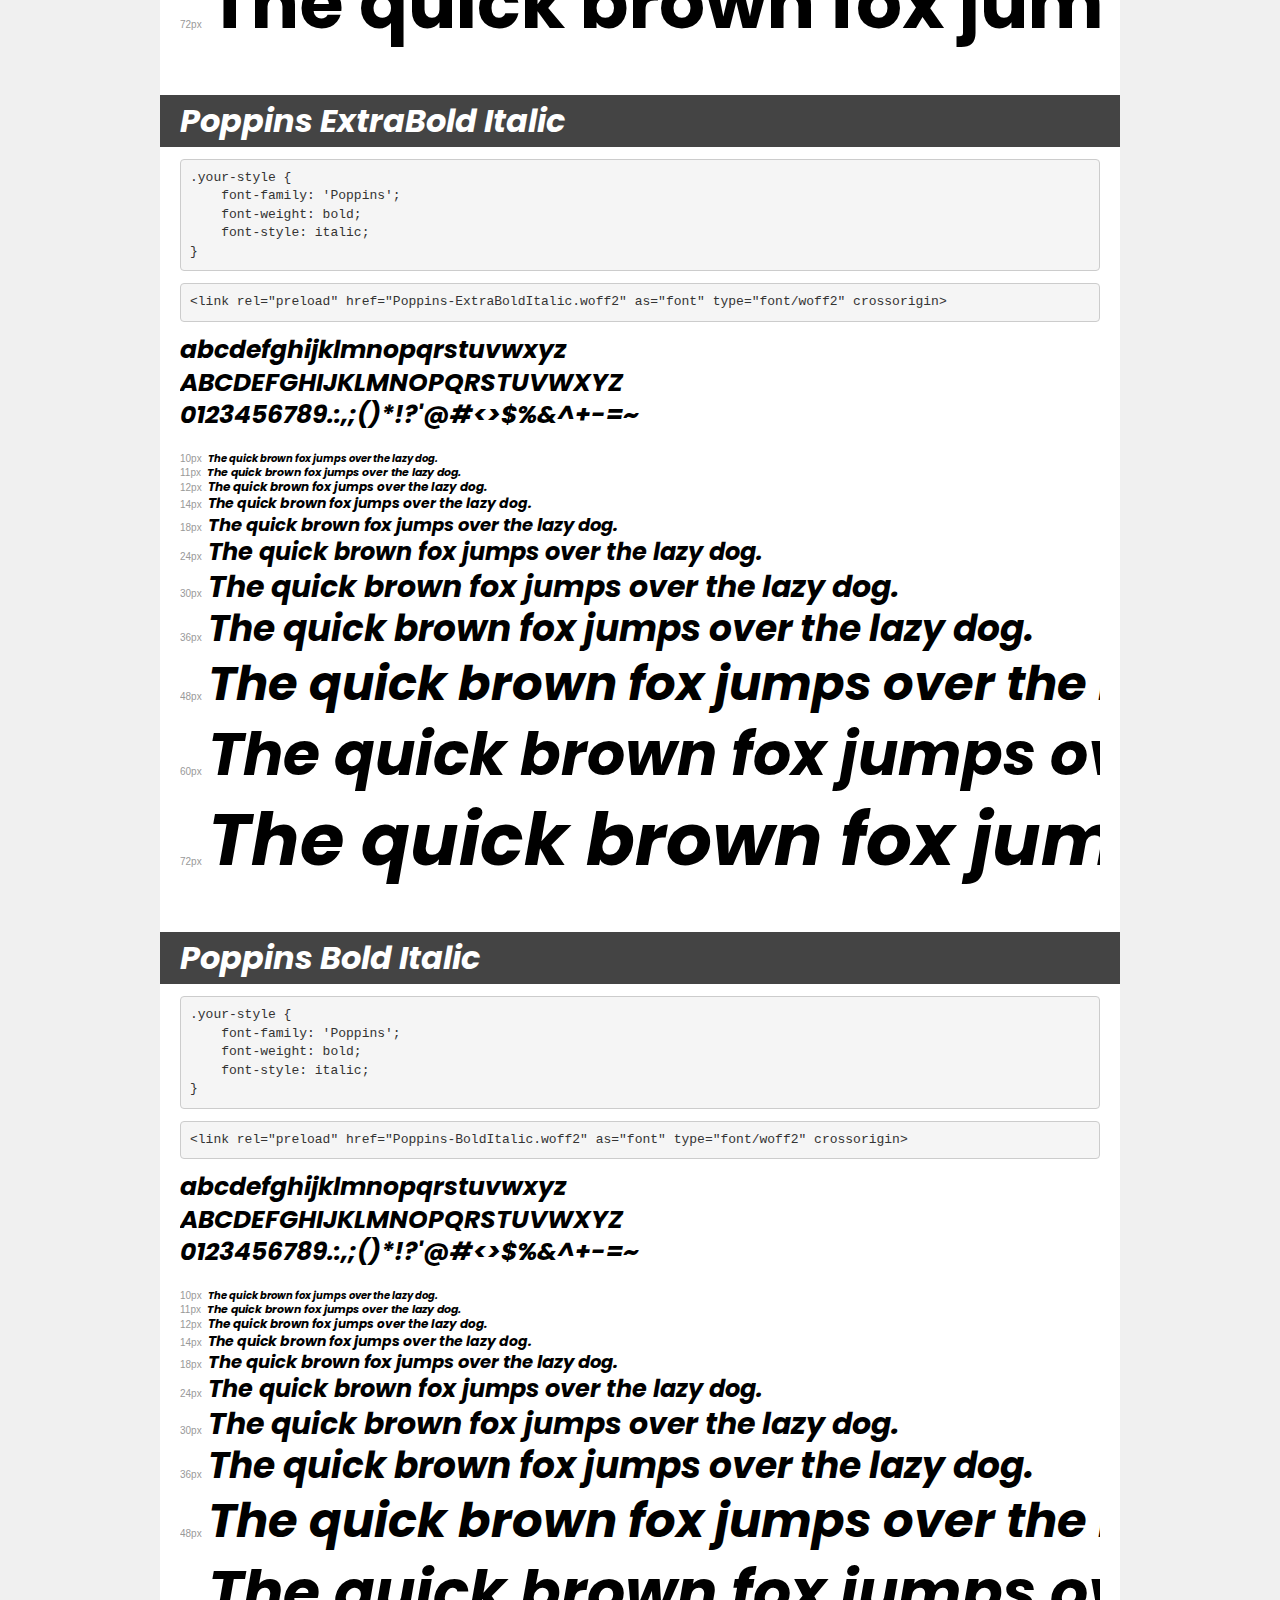
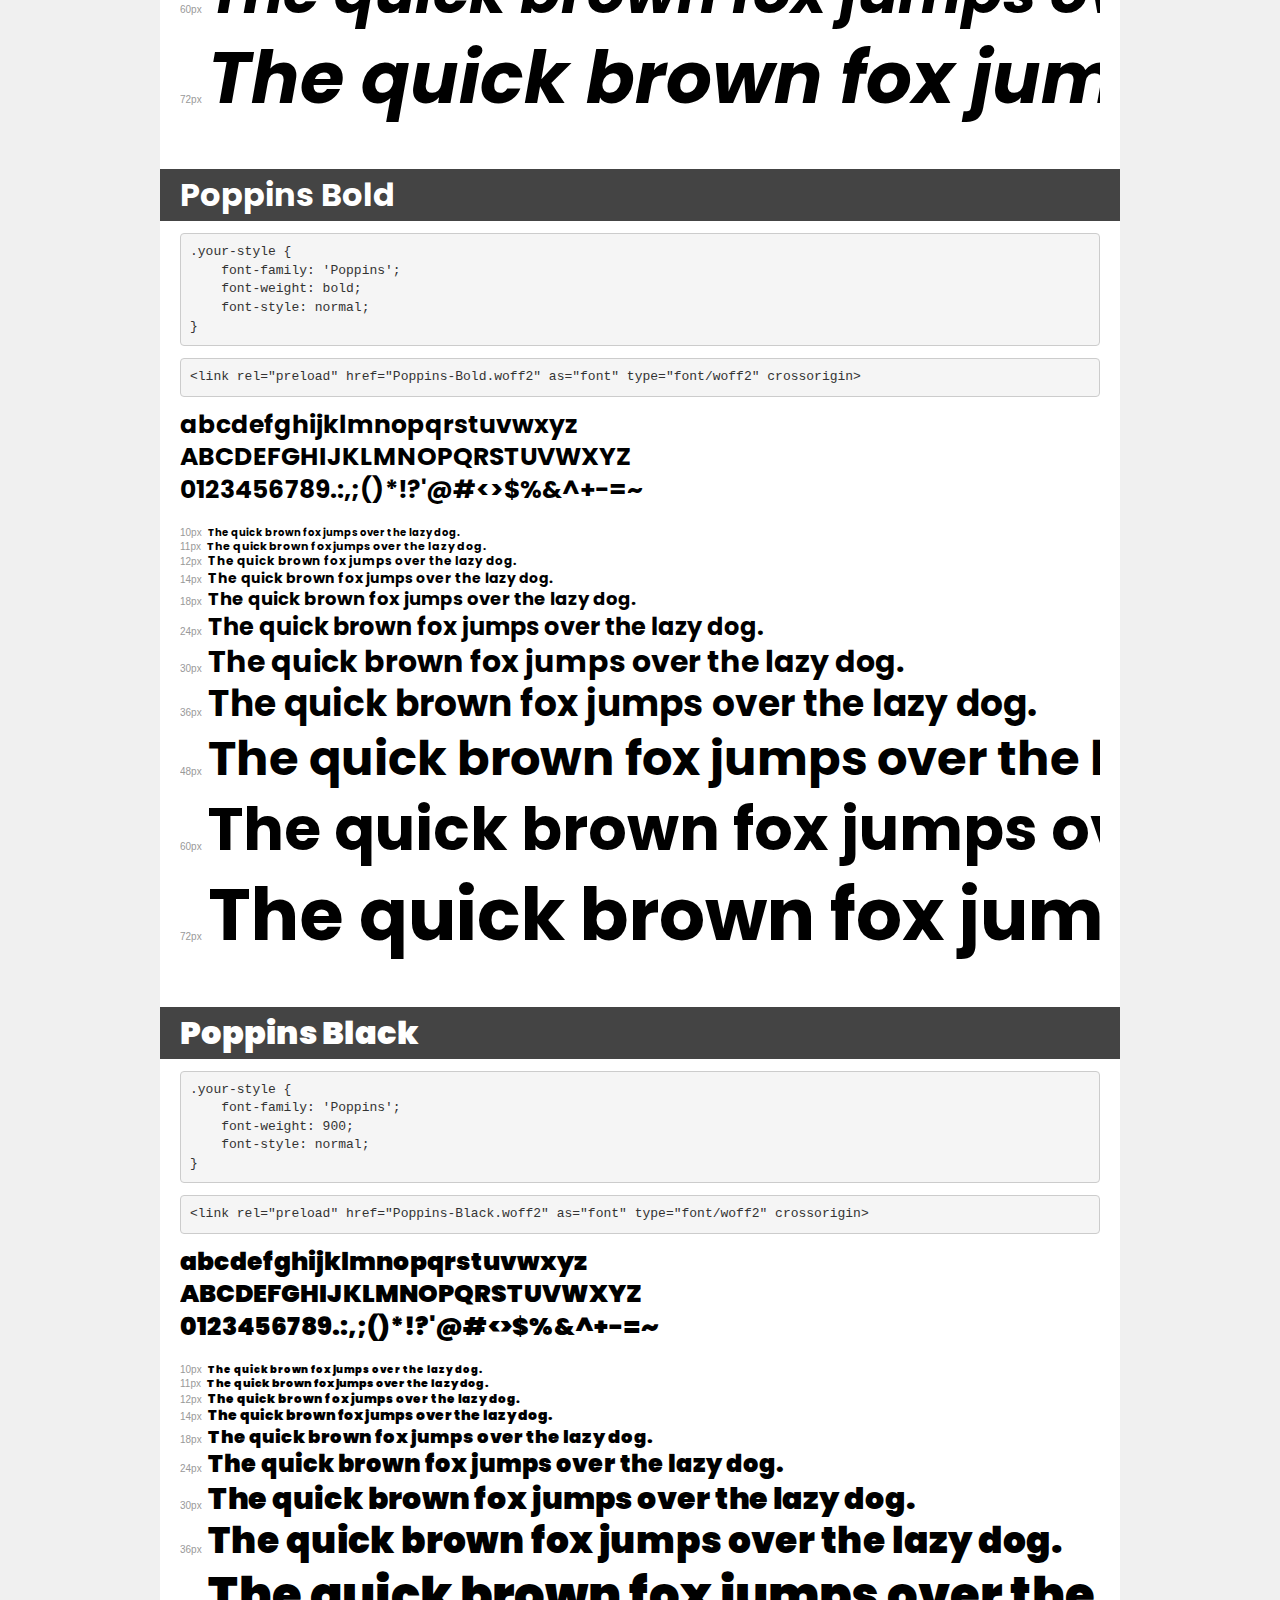
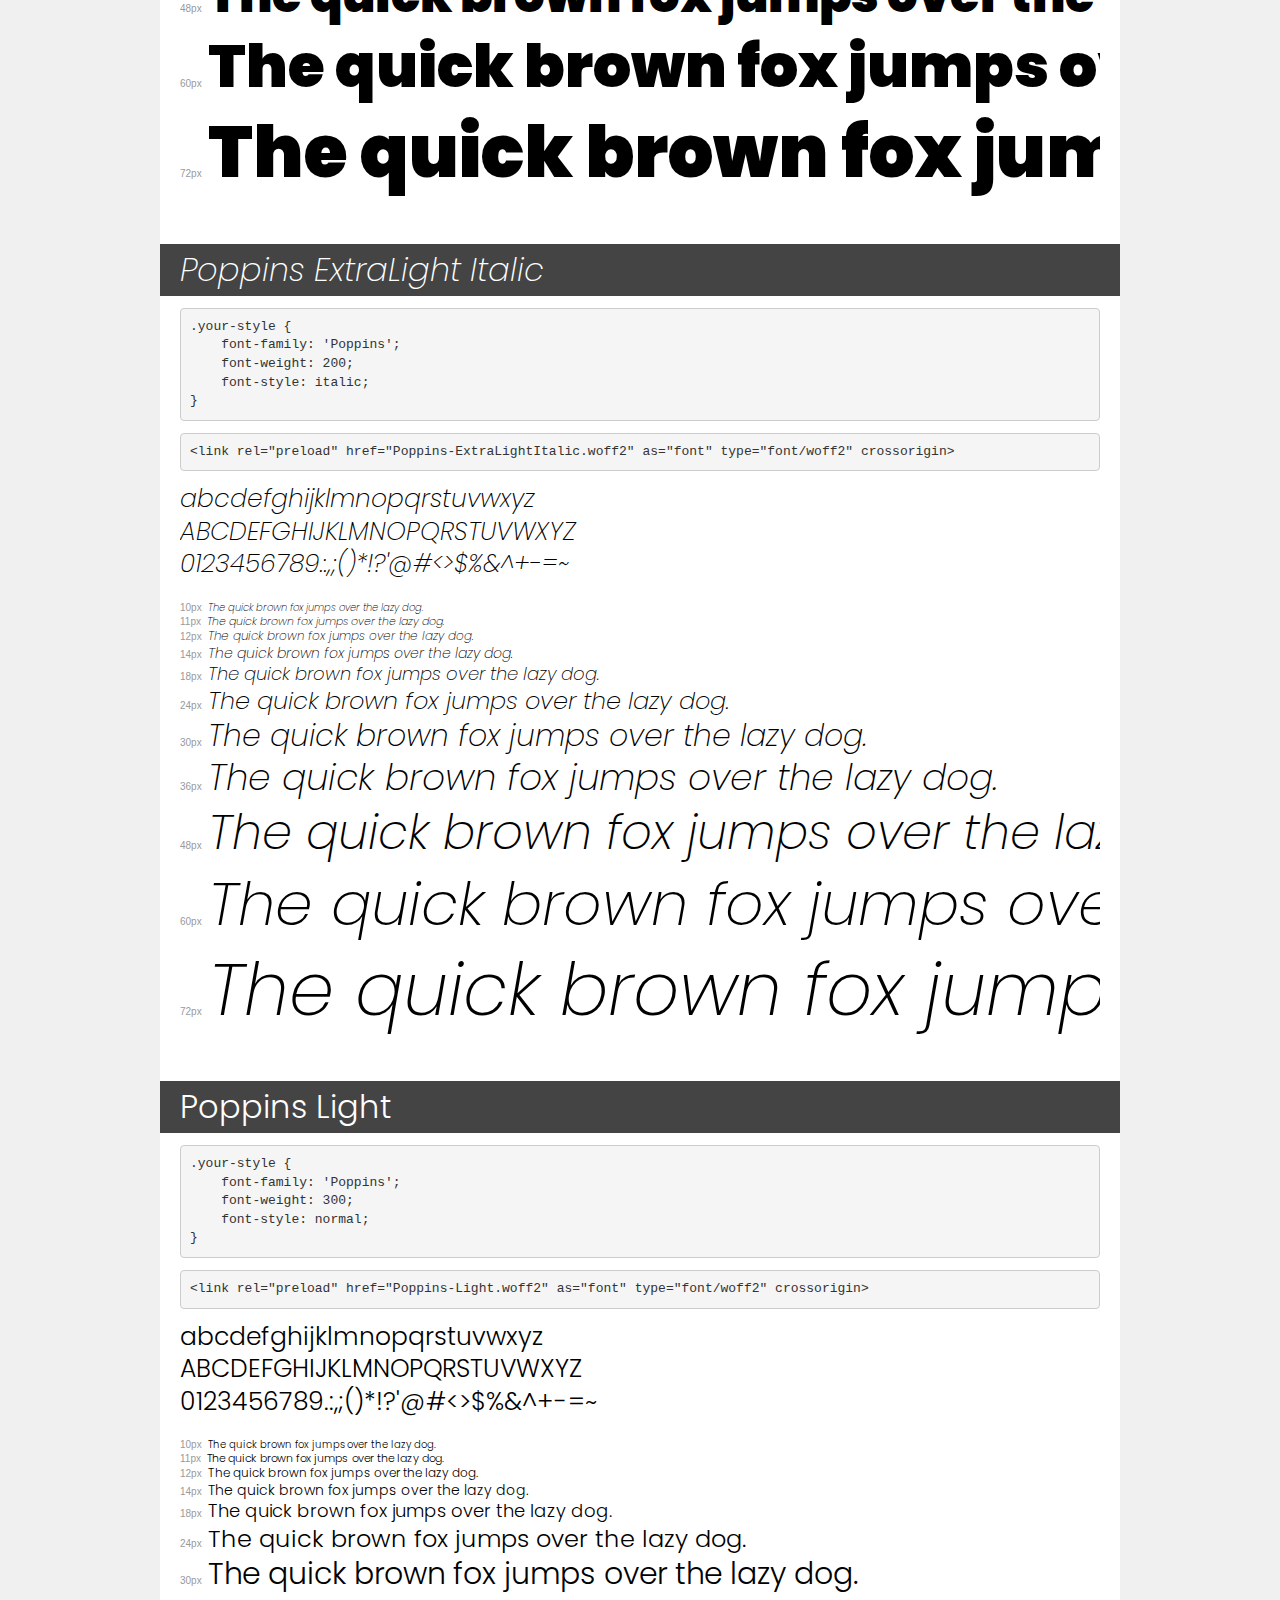
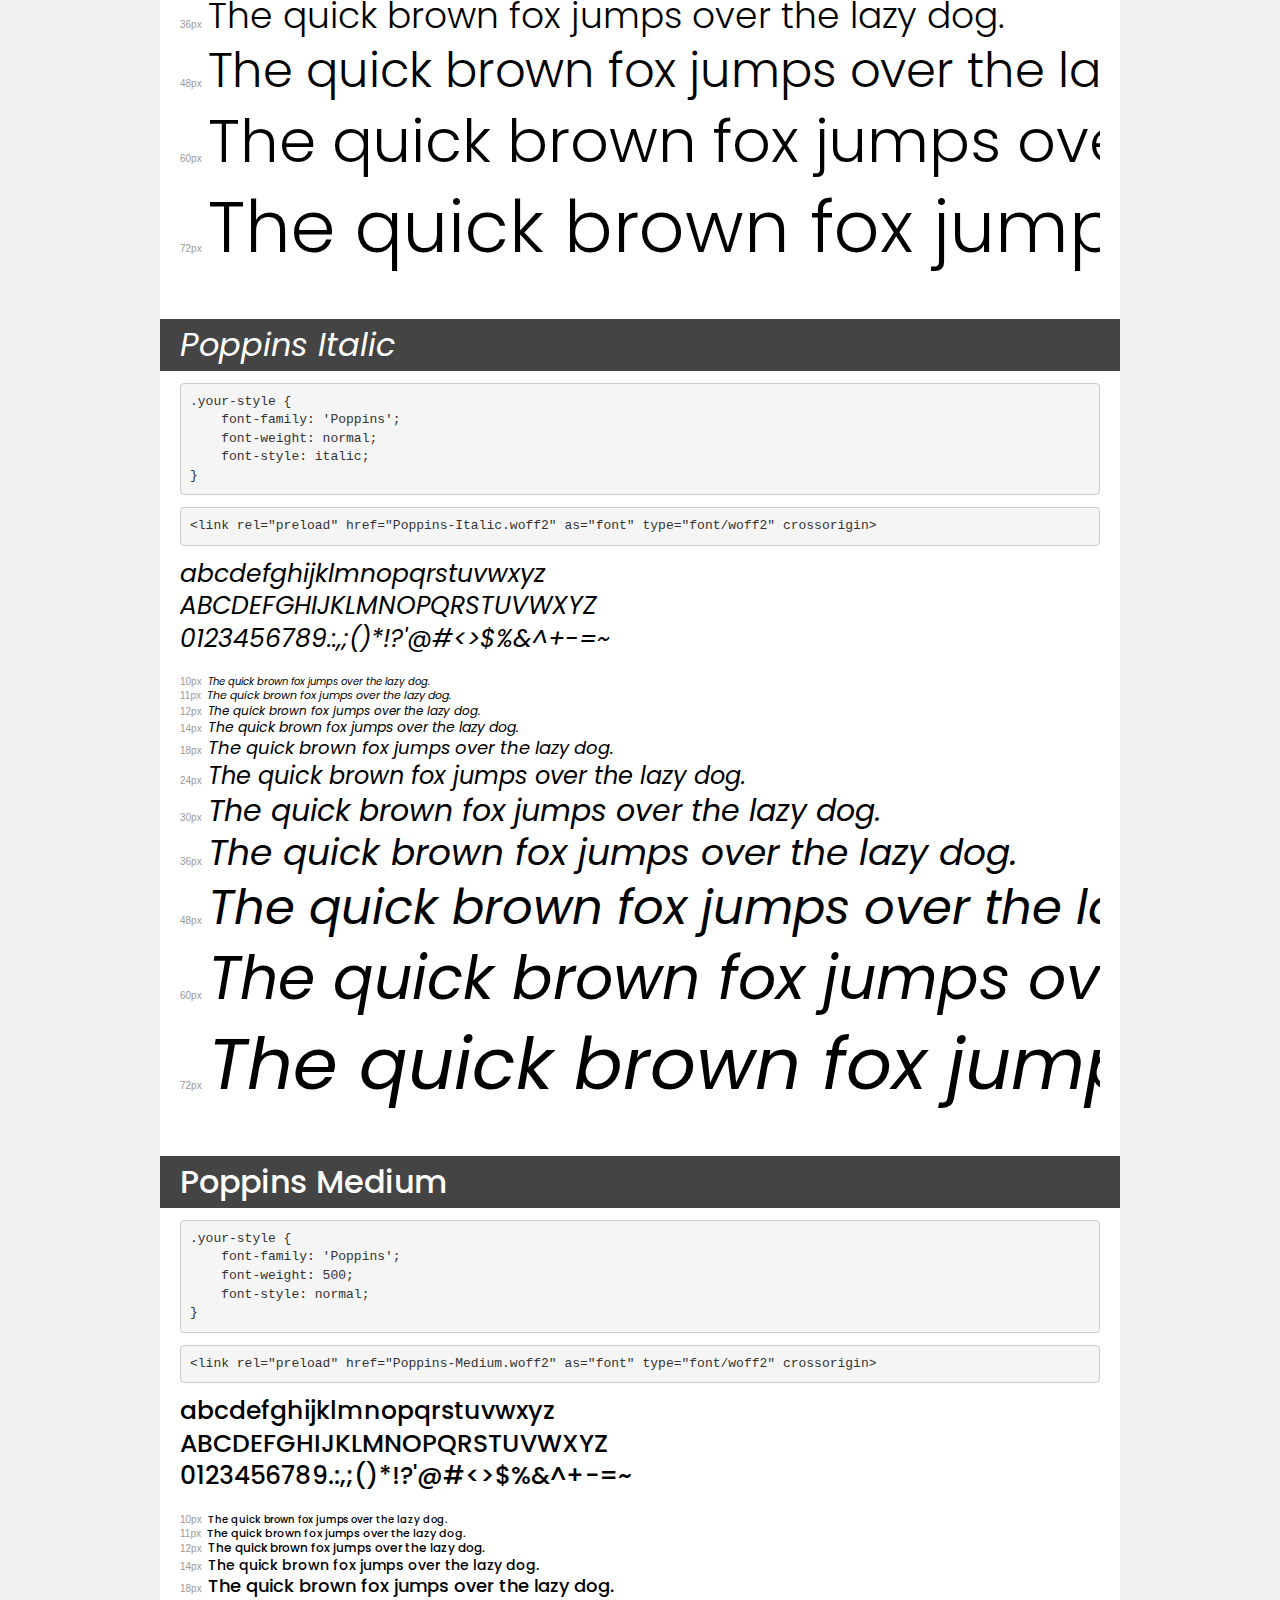
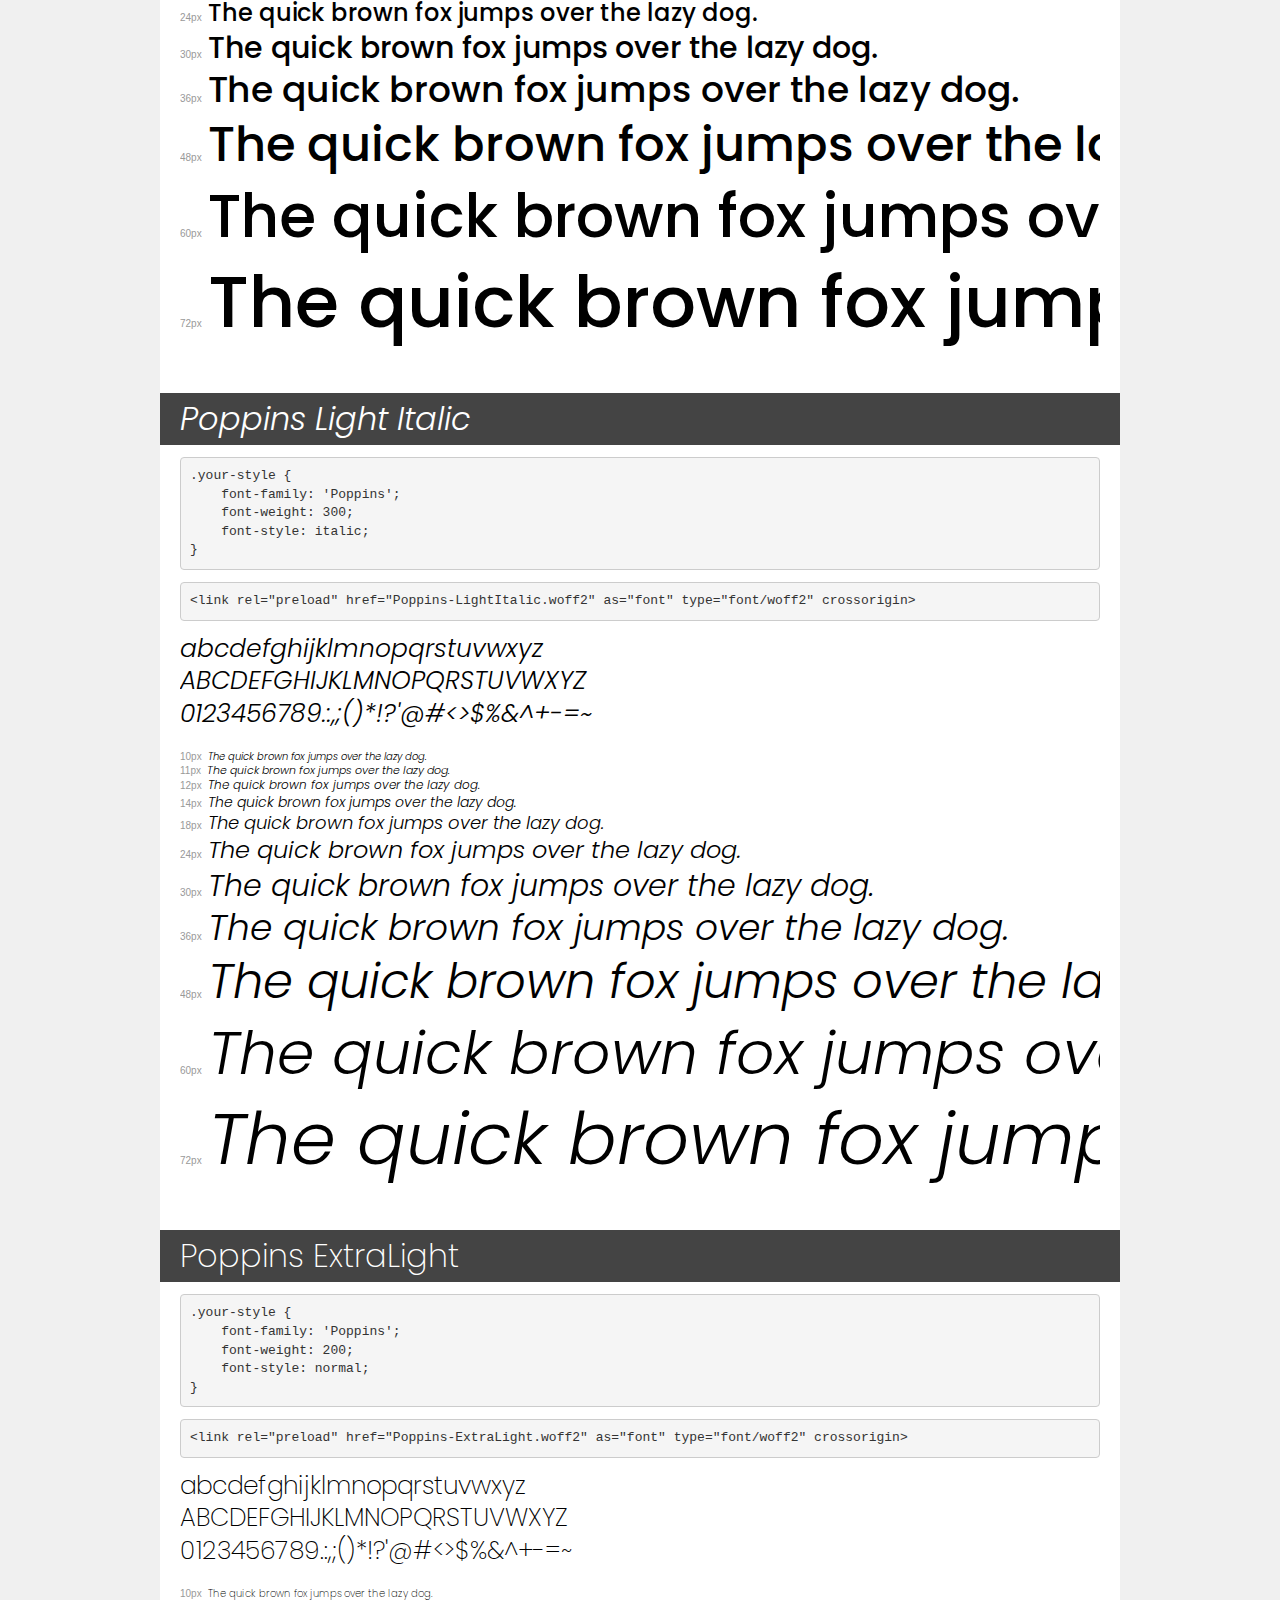
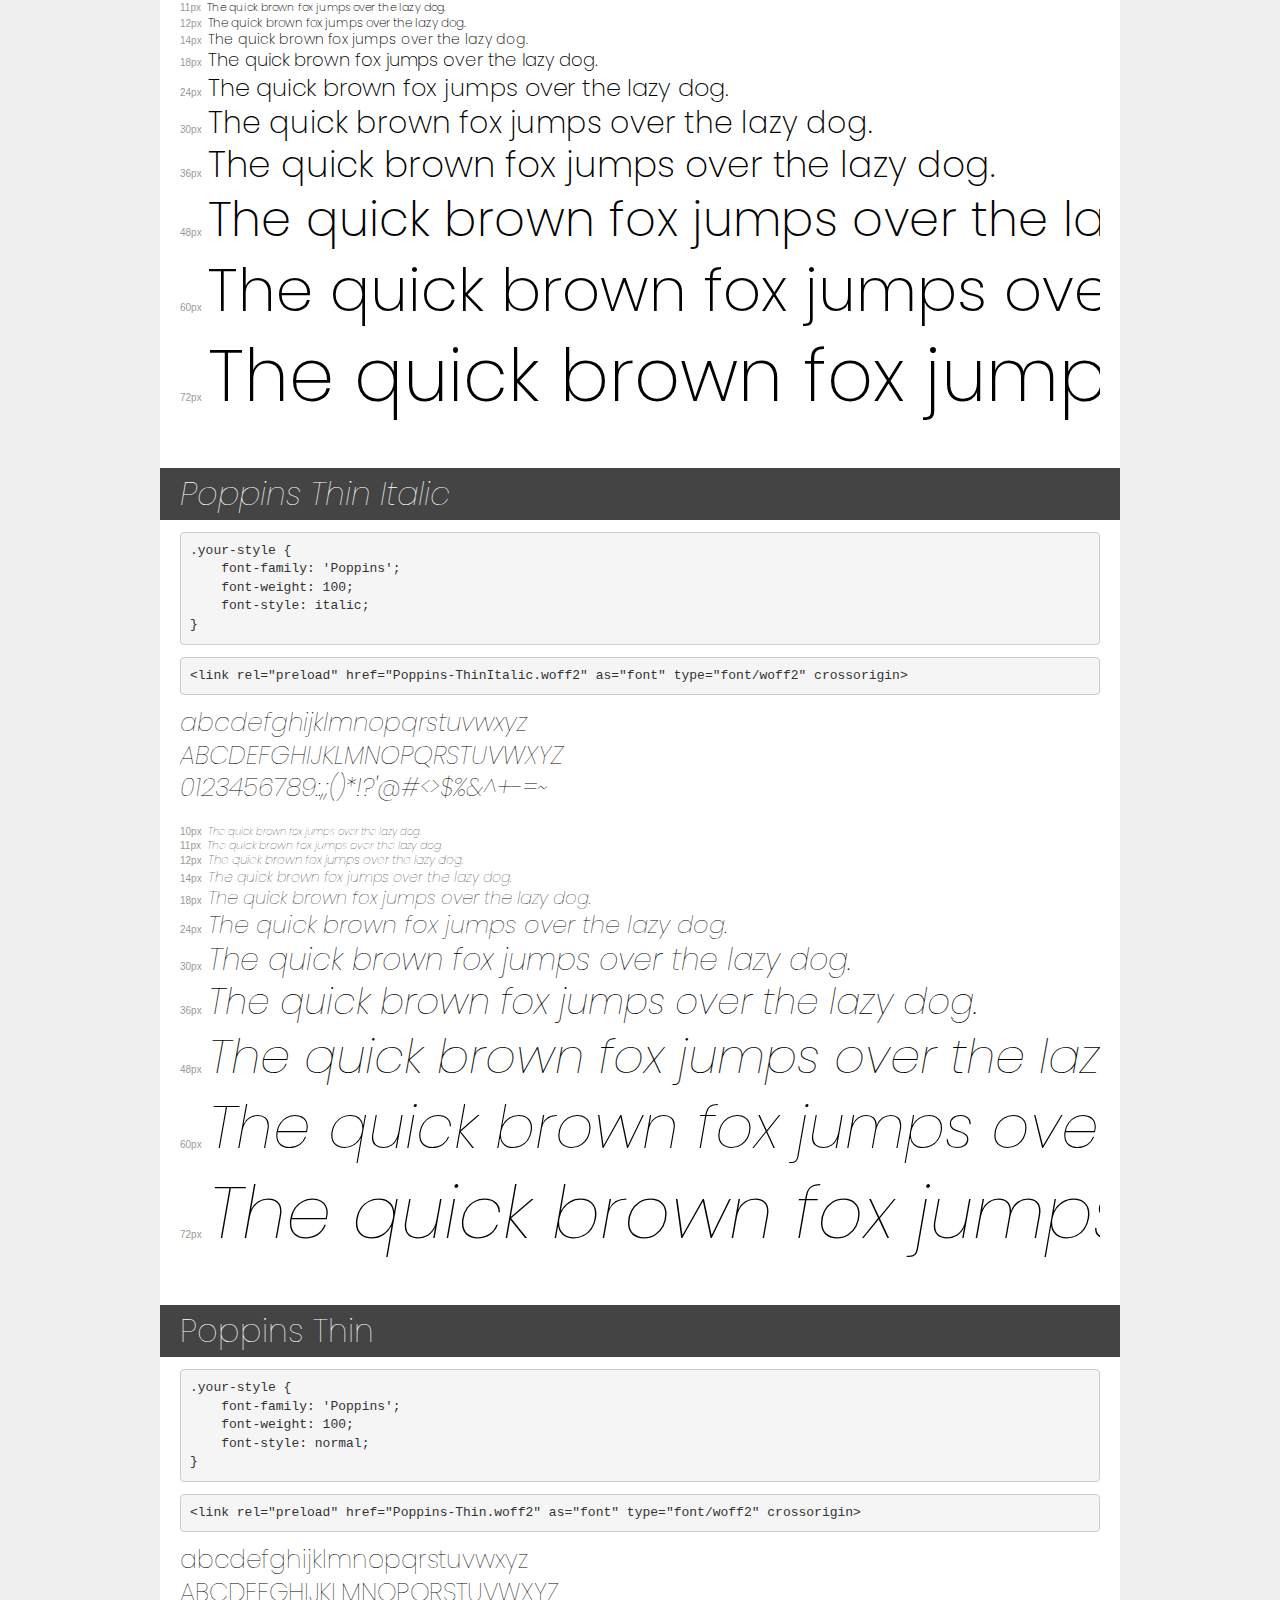
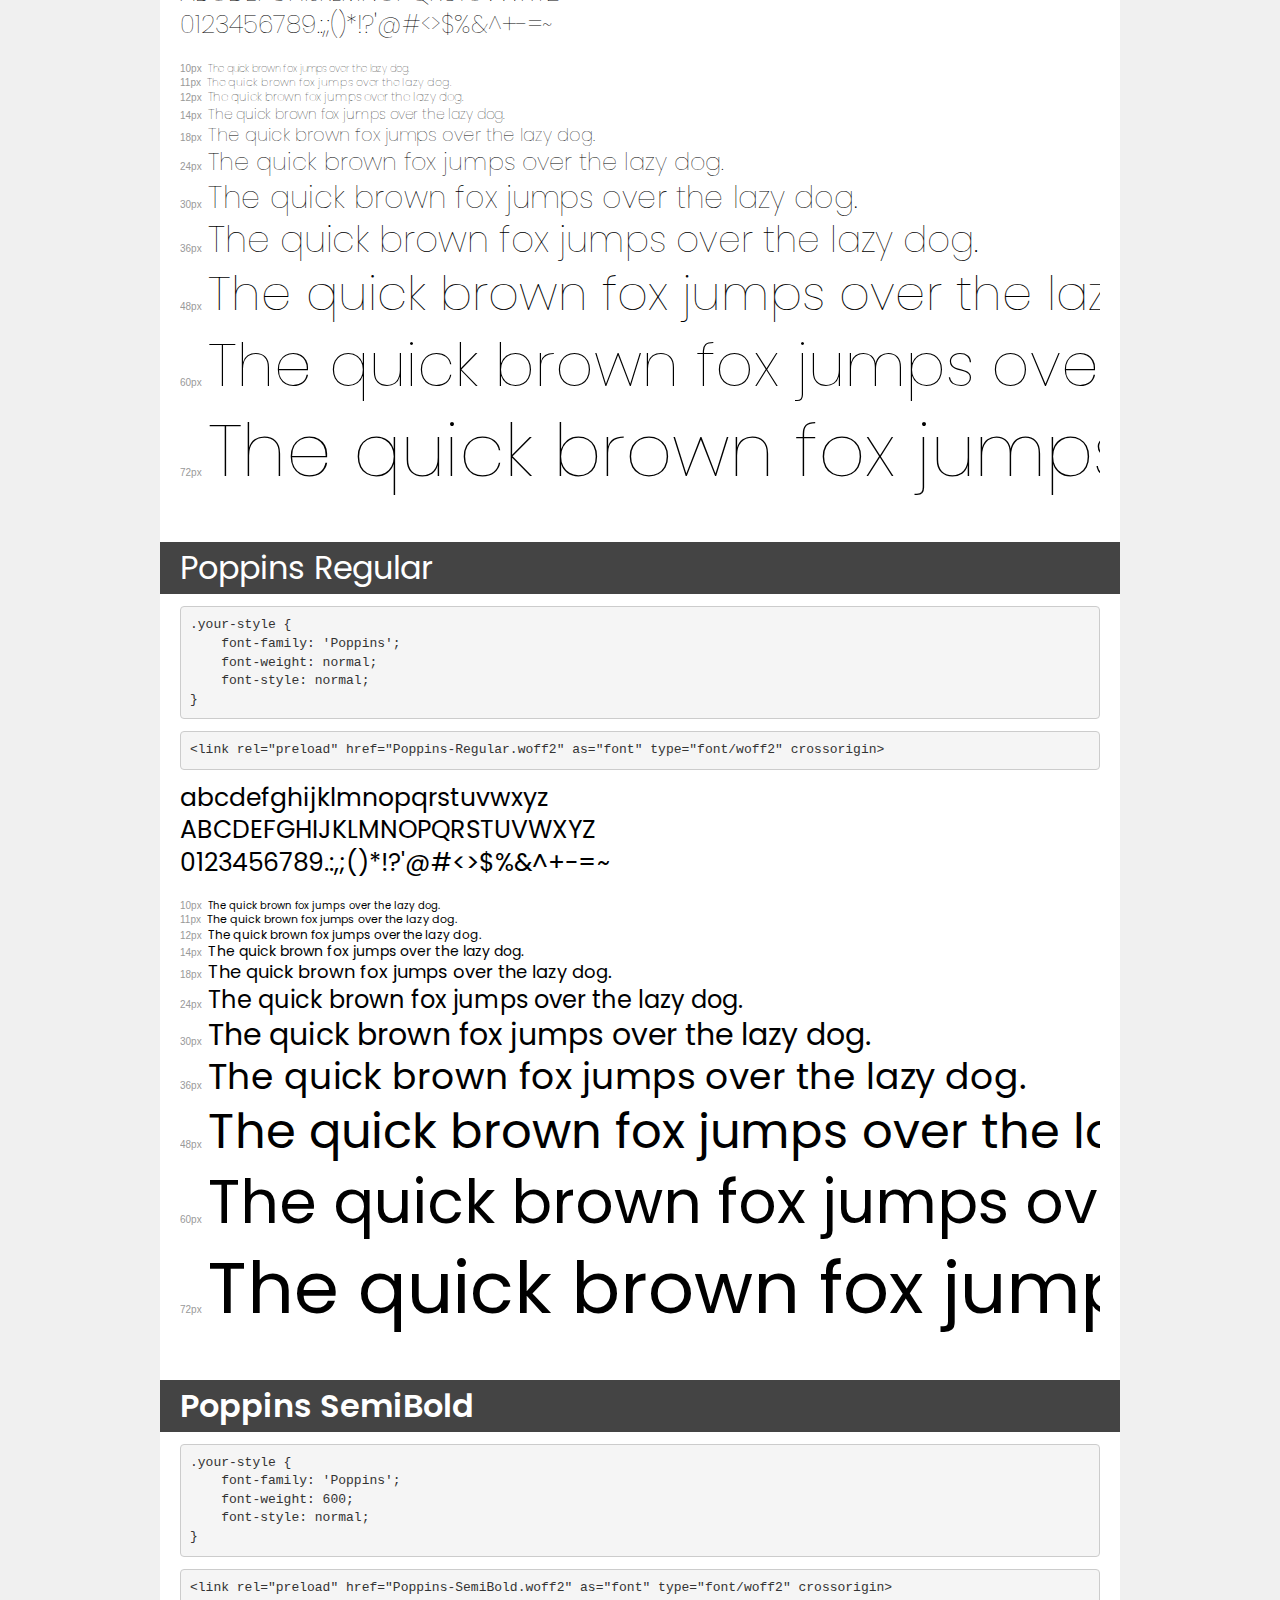
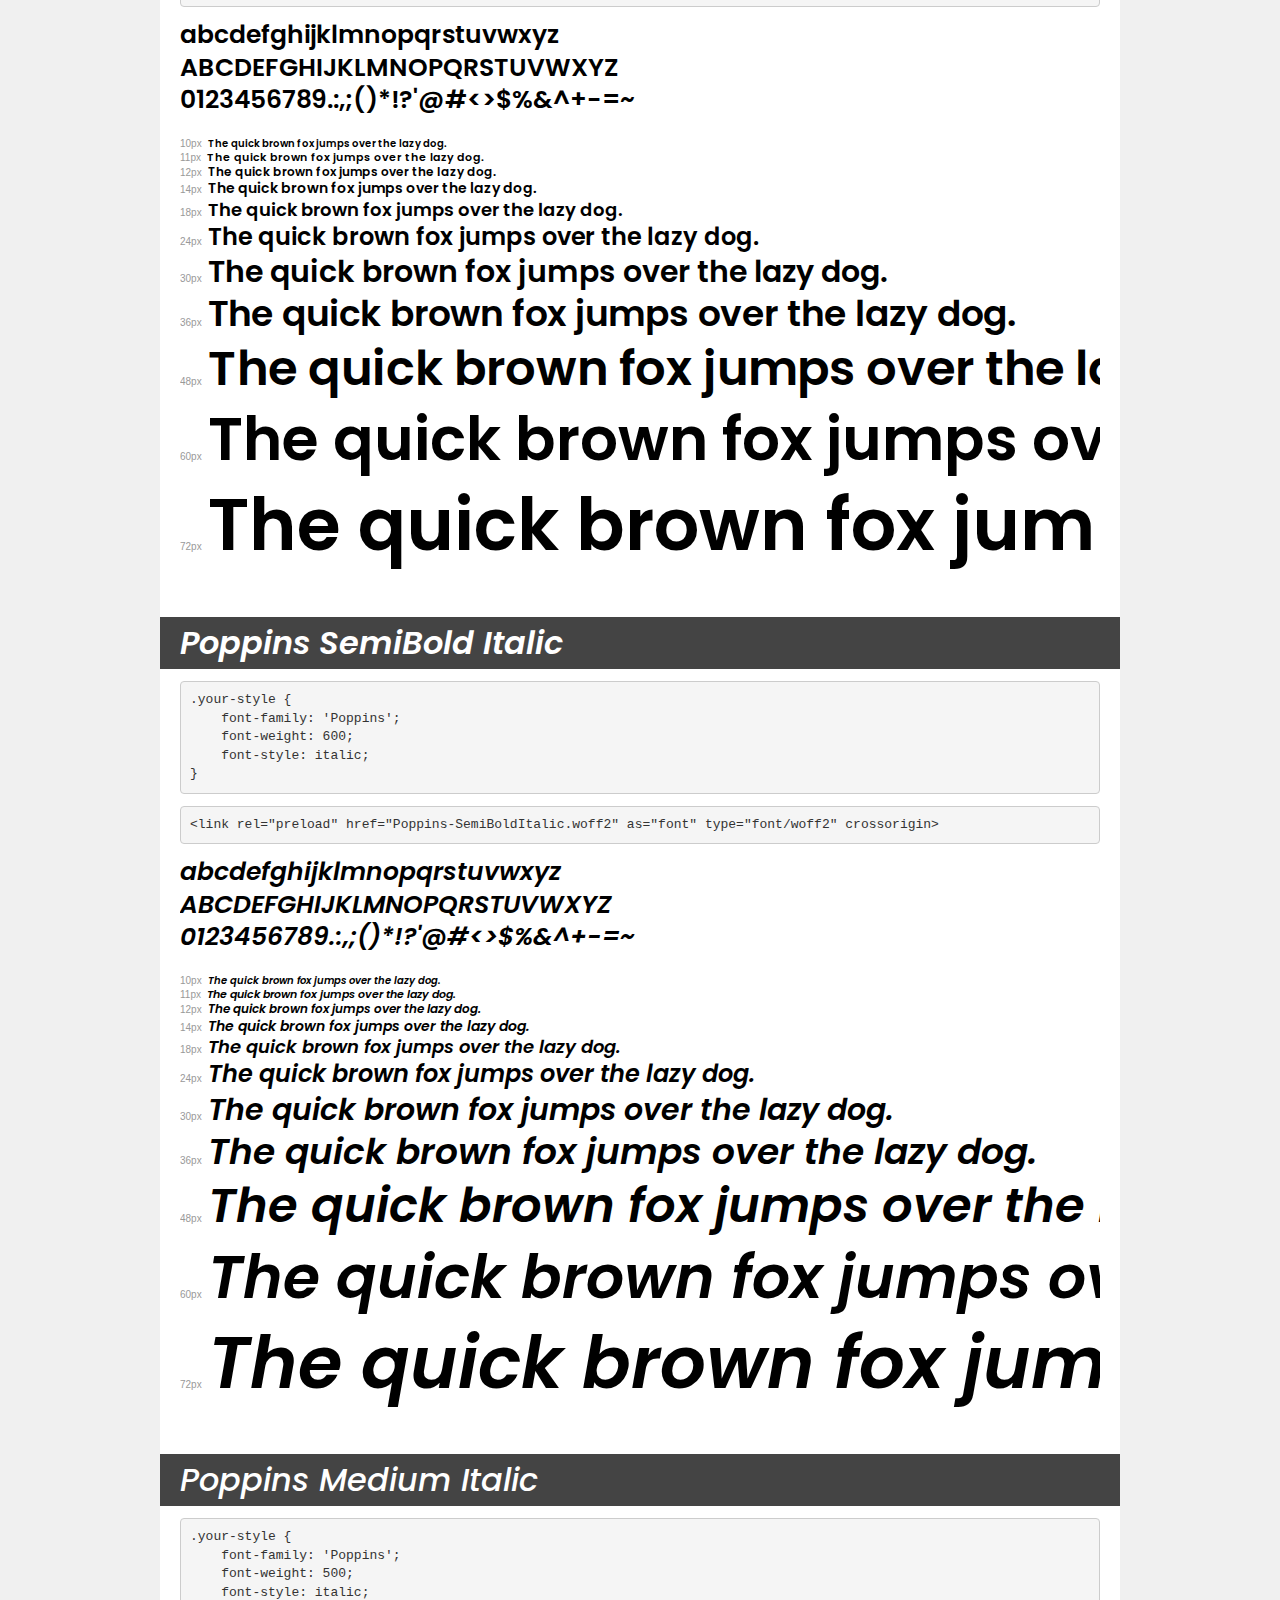
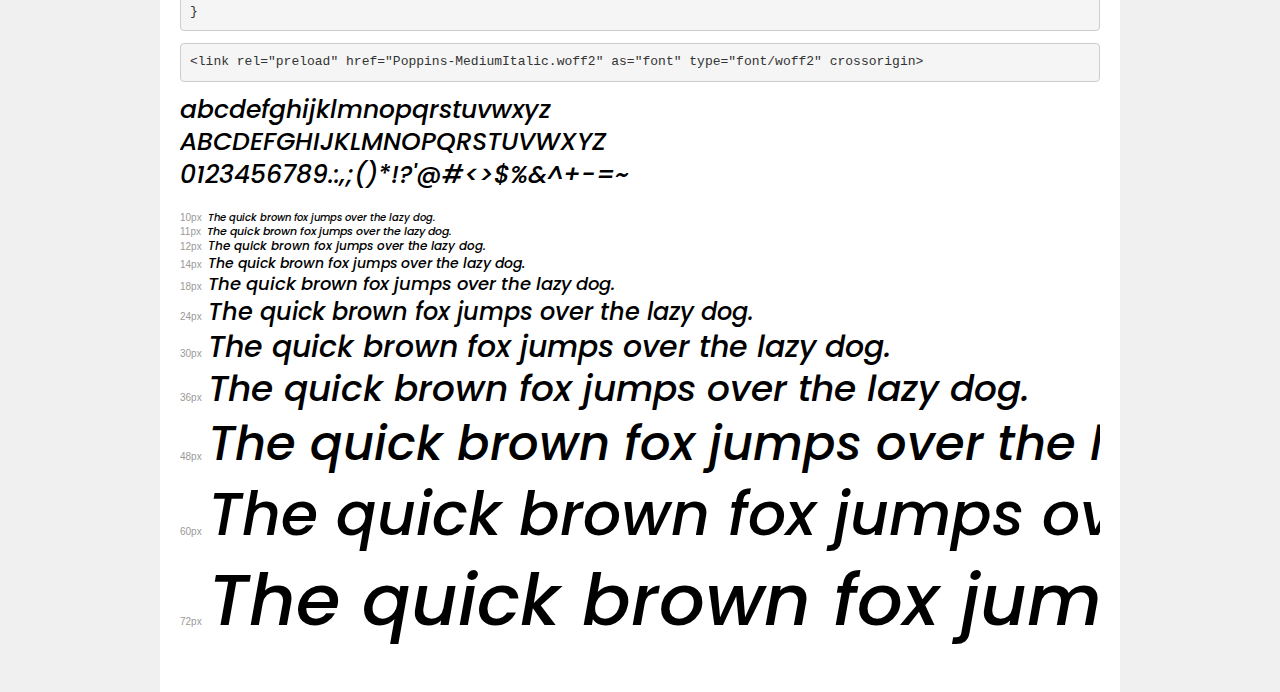
<file: fonts/poppins/demo.html>
<!DOCTYPE html>
<html lang="en">
<head>
    <meta charset="utf-8">
    <meta http-equiv="X-UA-Compatible" content="IE=edge">
    <meta name="viewport" content="width=device-width, initial-scale=1">
    <meta name="robots" content="noindex, noarchive">
    <meta name="format-detection" content="telephone=no">
    <title>Transfonter demo</title>
    <link href="stylesheet.css" rel="stylesheet">
    <style>
        /*
        http://meyerweb.com/eric/tools/css/reset/
        v2.0 | 20110126
        License: none (public domain)
        */
        html, body, div, span, applet, object, iframe,
        h1, h2, h3, h4, h5, h6, p, blockquote, pre,
        a, abbr, acronym, address, big, cite, code,
        del, dfn, em, img, ins, kbd, q, s, samp,
        small, strike, strong, sub, sup, tt, var,
        b, u, i, center,
        dl, dt, dd, ol, ul, li,
        fieldset, form, label, legend,
        table, caption, tbody, tfoot, thead, tr, th, td,
        article, aside, canvas, details, embed,
        figure, figcaption, footer, header, hgroup,
        menu, nav, output, ruby, section, summary,
        time, mark, audio, video {
            margin: 0;
            padding: 0;
            border: 0;
            font-size: 100%;
            font: inherit;
            vertical-align: baseline;
        }
        /* HTML5 display-role reset for older browsers */
        article, aside, details, figcaption, figure,
        footer, header, hgroup, menu, nav, section {
            display: block;
        }
        body {
            line-height: 1;
        }
        ol, ul {
            list-style: none;
        }
        blockquote, q {
            quotes: none;
        }
        blockquote:before, blockquote:after,
        q:before, q:after {
            content: '';
            content: none;
        }
        table {
            border-collapse: collapse;
            border-spacing: 0;
        }
        /* demo styles */
        body {
            background: #f0f0f0;
            color: #000;
        }
        .page {
            background: #fff;
            width: 920px;
            margin: 0 auto;
            padding: 20px 20px 0 20px;
            overflow: hidden;
        }
        .font-container {
            overflow-x: auto;
            overflow-y: hidden;
            margin-bottom: 40px;
            line-height: 1.3;
            white-space: nowrap;
            padding-bottom: 5px;
        }
        h1 {
            position: relative;
            background: #444;
            font-size: 32px;
            color: #fff;
            padding: 10px 20px;
            margin: 0 -20px 12px -20px;
        }
        .letters {
            font-size: 25px;
            margin-bottom: 20px;
        }
        .s10:before {
            content: '10px';
        }
        .s11:before {
            content: '11px';
        }
        .s12:before {
            content: '12px';
        }
        .s14:before {
            content: '14px';
        }
        .s18:before {
            content: '18px';
        }
        .s24:before {
            content: '24px';
        }
        .s30:before {
            content: '30px';
        }
        .s36:before {
            content: '36px';
        }
        .s48:before {
            content: '48px';
        }
        .s60:before {
            content: '60px';
        }
        .s72:before {
            content: '72px';
        }
        .s10:before, .s11:before, .s12:before, .s14:before,
        .s18:before, .s24:before, .s30:before, .s36:before,
        .s48:before, .s60:before, .s72:before {
            font-family: Arial, sans-serif;
            font-size: 10px;
            font-weight: normal;
            font-style: normal;
            color: #999;
            padding-right: 6px;
        }
        pre {
            display: block;
            padding: 9px;
            margin: 0 0 12px;
            font-family: Monaco, Menlo, Consolas, "Courier New", monospace;
            font-size: 13px;
            line-height: 1.428571429;
            color: #333;
            font-weight: normal;
            font-style: normal;
            background-color: #f5f5f5;
            border: 1px solid #ccc;
            overflow-x: auto;
            border-radius: 4px;
        }
        /* responsive */
        @media (max-width: 959px) {
            .page {
                width: auto;
                margin: 0;
            }
        }
    </style>
</head>
<body>
<div class="page">
    <div class="demo">
        <h1 style="font-family: 'Poppins'; font-weight: 900; font-style: italic;">Poppins Black Italic</h1>
        <pre title="Usage">.your-style {
    font-family: 'Poppins';
    font-weight: 900;
    font-style: italic;
}</pre>
        <pre title="Preload (optional)">
&lt;link rel=&quot;preload&quot; href=&quot;Poppins-BlackItalic.woff2&quot; as=&quot;font&quot; type=&quot;font/woff2&quot; crossorigin&gt;</pre>
        <div class="font-container" style="font-family: 'Poppins'; font-weight: 900; font-style: italic;">
            <p class="letters">
                abcdefghijklmnopqrstuvwxyz<br>
ABCDEFGHIJKLMNOPQRSTUVWXYZ<br>
                0123456789.:,;()*!?'@#&lt;&gt;$%&^+-=~
            </p>
            <p class="s10" style="font-size: 10px;">The quick brown fox jumps over the lazy dog.</p>
            <p class="s11" style="font-size: 11px;">The quick brown fox jumps over the lazy dog.</p>
            <p class="s12" style="font-size: 12px;">The quick brown fox jumps over the lazy dog.</p>
            <p class="s14" style="font-size: 14px;">The quick brown fox jumps over the lazy dog.</p>
            <p class="s18" style="font-size: 18px;">The quick brown fox jumps over the lazy dog.</p>
            <p class="s24" style="font-size: 24px;">The quick brown fox jumps over the lazy dog.</p>
            <p class="s30" style="font-size: 30px;">The quick brown fox jumps over the lazy dog.</p>
            <p class="s36" style="font-size: 36px;">The quick brown fox jumps over the lazy dog.</p>
            <p class="s48" style="font-size: 48px;">The quick brown fox jumps over the lazy dog.</p>
            <p class="s60" style="font-size: 60px;">The quick brown fox jumps over the lazy dog.</p>
            <p class="s72" style="font-size: 72px;">The quick brown fox jumps over the lazy dog.</p>
        </div>
    </div>

    <div class="demo">
        <h1 style="font-family: 'Poppins'; font-weight: bold; font-style: normal;">Poppins ExtraBold</h1>
        <pre title="Usage">.your-style {
    font-family: 'Poppins';
    font-weight: bold;
    font-style: normal;
}</pre>
        <pre title="Preload (optional)">
&lt;link rel=&quot;preload&quot; href=&quot;Poppins-ExtraBold.woff2&quot; as=&quot;font&quot; type=&quot;font/woff2&quot; crossorigin&gt;</pre>
        <div class="font-container" style="font-family: 'Poppins'; font-weight: bold; font-style: normal;">
            <p class="letters">
                abcdefghijklmnopqrstuvwxyz<br>
ABCDEFGHIJKLMNOPQRSTUVWXYZ<br>
                0123456789.:,;()*!?'@#&lt;&gt;$%&^+-=~
            </p>
            <p class="s10" style="font-size: 10px;">The quick brown fox jumps over the lazy dog.</p>
            <p class="s11" style="font-size: 11px;">The quick brown fox jumps over the lazy dog.</p>
            <p class="s12" style="font-size: 12px;">The quick brown fox jumps over the lazy dog.</p>
            <p class="s14" style="font-size: 14px;">The quick brown fox jumps over the lazy dog.</p>
            <p class="s18" style="font-size: 18px;">The quick brown fox jumps over the lazy dog.</p>
            <p class="s24" style="font-size: 24px;">The quick brown fox jumps over the lazy dog.</p>
            <p class="s30" style="font-size: 30px;">The quick brown fox jumps over the lazy dog.</p>
            <p class="s36" style="font-size: 36px;">The quick brown fox jumps over the lazy dog.</p>
            <p class="s48" style="font-size: 48px;">The quick brown fox jumps over the lazy dog.</p>
            <p class="s60" style="font-size: 60px;">The quick brown fox jumps over the lazy dog.</p>
            <p class="s72" style="font-size: 72px;">The quick brown fox jumps over the lazy dog.</p>
        </div>
    </div>

    <div class="demo">
        <h1 style="font-family: 'Poppins'; font-weight: bold; font-style: italic;">Poppins ExtraBold Italic</h1>
        <pre title="Usage">.your-style {
    font-family: 'Poppins';
    font-weight: bold;
    font-style: italic;
}</pre>
        <pre title="Preload (optional)">
&lt;link rel=&quot;preload&quot; href=&quot;Poppins-ExtraBoldItalic.woff2&quot; as=&quot;font&quot; type=&quot;font/woff2&quot; crossorigin&gt;</pre>
        <div class="font-container" style="font-family: 'Poppins'; font-weight: bold; font-style: italic;">
            <p class="letters">
                abcdefghijklmnopqrstuvwxyz<br>
ABCDEFGHIJKLMNOPQRSTUVWXYZ<br>
                0123456789.:,;()*!?'@#&lt;&gt;$%&^+-=~
            </p>
            <p class="s10" style="font-size: 10px;">The quick brown fox jumps over the lazy dog.</p>
            <p class="s11" style="font-size: 11px;">The quick brown fox jumps over the lazy dog.</p>
            <p class="s12" style="font-size: 12px;">The quick brown fox jumps over the lazy dog.</p>
            <p class="s14" style="font-size: 14px;">The quick brown fox jumps over the lazy dog.</p>
            <p class="s18" style="font-size: 18px;">The quick brown fox jumps over the lazy dog.</p>
            <p class="s24" style="font-size: 24px;">The quick brown fox jumps over the lazy dog.</p>
            <p class="s30" style="font-size: 30px;">The quick brown fox jumps over the lazy dog.</p>
            <p class="s36" style="font-size: 36px;">The quick brown fox jumps over the lazy dog.</p>
            <p class="s48" style="font-size: 48px;">The quick brown fox jumps over the lazy dog.</p>
            <p class="s60" style="font-size: 60px;">The quick brown fox jumps over the lazy dog.</p>
            <p class="s72" style="font-size: 72px;">The quick brown fox jumps over the lazy dog.</p>
        </div>
    </div>

    <div class="demo">
        <h1 style="font-family: 'Poppins'; font-weight: bold; font-style: italic;">Poppins Bold Italic</h1>
        <pre title="Usage">.your-style {
    font-family: 'Poppins';
    font-weight: bold;
    font-style: italic;
}</pre>
        <pre title="Preload (optional)">
&lt;link rel=&quot;preload&quot; href=&quot;Poppins-BoldItalic.woff2&quot; as=&quot;font&quot; type=&quot;font/woff2&quot; crossorigin&gt;</pre>
        <div class="font-container" style="font-family: 'Poppins'; font-weight: bold; font-style: italic;">
            <p class="letters">
                abcdefghijklmnopqrstuvwxyz<br>
ABCDEFGHIJKLMNOPQRSTUVWXYZ<br>
                0123456789.:,;()*!?'@#&lt;&gt;$%&^+-=~
            </p>
            <p class="s10" style="font-size: 10px;">The quick brown fox jumps over the lazy dog.</p>
            <p class="s11" style="font-size: 11px;">The quick brown fox jumps over the lazy dog.</p>
            <p class="s12" style="font-size: 12px;">The quick brown fox jumps over the lazy dog.</p>
            <p class="s14" style="font-size: 14px;">The quick brown fox jumps over the lazy dog.</p>
            <p class="s18" style="font-size: 18px;">The quick brown fox jumps over the lazy dog.</p>
            <p class="s24" style="font-size: 24px;">The quick brown fox jumps over the lazy dog.</p>
            <p class="s30" style="font-size: 30px;">The quick brown fox jumps over the lazy dog.</p>
            <p class="s36" style="font-size: 36px;">The quick brown fox jumps over the lazy dog.</p>
            <p class="s48" style="font-size: 48px;">The quick brown fox jumps over the lazy dog.</p>
            <p class="s60" style="font-size: 60px;">The quick brown fox jumps over the lazy dog.</p>
            <p class="s72" style="font-size: 72px;">The quick brown fox jumps over the lazy dog.</p>
        </div>
    </div>

    <div class="demo">
        <h1 style="font-family: 'Poppins'; font-weight: bold; font-style: normal;">Poppins Bold</h1>
        <pre title="Usage">.your-style {
    font-family: 'Poppins';
    font-weight: bold;
    font-style: normal;
}</pre>
        <pre title="Preload (optional)">
&lt;link rel=&quot;preload&quot; href=&quot;Poppins-Bold.woff2&quot; as=&quot;font&quot; type=&quot;font/woff2&quot; crossorigin&gt;</pre>
        <div class="font-container" style="font-family: 'Poppins'; font-weight: bold; font-style: normal;">
            <p class="letters">
                abcdefghijklmnopqrstuvwxyz<br>
ABCDEFGHIJKLMNOPQRSTUVWXYZ<br>
                0123456789.:,;()*!?'@#&lt;&gt;$%&^+-=~
            </p>
            <p class="s10" style="font-size: 10px;">The quick brown fox jumps over the lazy dog.</p>
            <p class="s11" style="font-size: 11px;">The quick brown fox jumps over the lazy dog.</p>
            <p class="s12" style="font-size: 12px;">The quick brown fox jumps over the lazy dog.</p>
            <p class="s14" style="font-size: 14px;">The quick brown fox jumps over the lazy dog.</p>
            <p class="s18" style="font-size: 18px;">The quick brown fox jumps over the lazy dog.</p>
            <p class="s24" style="font-size: 24px;">The quick brown fox jumps over the lazy dog.</p>
            <p class="s30" style="font-size: 30px;">The quick brown fox jumps over the lazy dog.</p>
            <p class="s36" style="font-size: 36px;">The quick brown fox jumps over the lazy dog.</p>
            <p class="s48" style="font-size: 48px;">The quick brown fox jumps over the lazy dog.</p>
            <p class="s60" style="font-size: 60px;">The quick brown fox jumps over the lazy dog.</p>
            <p class="s72" style="font-size: 72px;">The quick brown fox jumps over the lazy dog.</p>
        </div>
    </div>

    <div class="demo">
        <h1 style="font-family: 'Poppins'; font-weight: 900; font-style: normal;">Poppins Black</h1>
        <pre title="Usage">.your-style {
    font-family: 'Poppins';
    font-weight: 900;
    font-style: normal;
}</pre>
        <pre title="Preload (optional)">
&lt;link rel=&quot;preload&quot; href=&quot;Poppins-Black.woff2&quot; as=&quot;font&quot; type=&quot;font/woff2&quot; crossorigin&gt;</pre>
        <div class="font-container" style="font-family: 'Poppins'; font-weight: 900; font-style: normal;">
            <p class="letters">
                abcdefghijklmnopqrstuvwxyz<br>
ABCDEFGHIJKLMNOPQRSTUVWXYZ<br>
                0123456789.:,;()*!?'@#&lt;&gt;$%&^+-=~
            </p>
            <p class="s10" style="font-size: 10px;">The quick brown fox jumps over the lazy dog.</p>
            <p class="s11" style="font-size: 11px;">The quick brown fox jumps over the lazy dog.</p>
            <p class="s12" style="font-size: 12px;">The quick brown fox jumps over the lazy dog.</p>
            <p class="s14" style="font-size: 14px;">The quick brown fox jumps over the lazy dog.</p>
            <p class="s18" style="font-size: 18px;">The quick brown fox jumps over the lazy dog.</p>
            <p class="s24" style="font-size: 24px;">The quick brown fox jumps over the lazy dog.</p>
            <p class="s30" style="font-size: 30px;">The quick brown fox jumps over the lazy dog.</p>
            <p class="s36" style="font-size: 36px;">The quick brown fox jumps over the lazy dog.</p>
            <p class="s48" style="font-size: 48px;">The quick brown fox jumps over the lazy dog.</p>
            <p class="s60" style="font-size: 60px;">The quick brown fox jumps over the lazy dog.</p>
            <p class="s72" style="font-size: 72px;">The quick brown fox jumps over the lazy dog.</p>
        </div>
    </div>

    <div class="demo">
        <h1 style="font-family: 'Poppins'; font-weight: 200; font-style: italic;">Poppins ExtraLight Italic</h1>
        <pre title="Usage">.your-style {
    font-family: 'Poppins';
    font-weight: 200;
    font-style: italic;
}</pre>
        <pre title="Preload (optional)">
&lt;link rel=&quot;preload&quot; href=&quot;Poppins-ExtraLightItalic.woff2&quot; as=&quot;font&quot; type=&quot;font/woff2&quot; crossorigin&gt;</pre>
        <div class="font-container" style="font-family: 'Poppins'; font-weight: 200; font-style: italic;">
            <p class="letters">
                abcdefghijklmnopqrstuvwxyz<br>
ABCDEFGHIJKLMNOPQRSTUVWXYZ<br>
                0123456789.:,;()*!?'@#&lt;&gt;$%&^+-=~
            </p>
            <p class="s10" style="font-size: 10px;">The quick brown fox jumps over the lazy dog.</p>
            <p class="s11" style="font-size: 11px;">The quick brown fox jumps over the lazy dog.</p>
            <p class="s12" style="font-size: 12px;">The quick brown fox jumps over the lazy dog.</p>
            <p class="s14" style="font-size: 14px;">The quick brown fox jumps over the lazy dog.</p>
            <p class="s18" style="font-size: 18px;">The quick brown fox jumps over the lazy dog.</p>
            <p class="s24" style="font-size: 24px;">The quick brown fox jumps over the lazy dog.</p>
            <p class="s30" style="font-size: 30px;">The quick brown fox jumps over the lazy dog.</p>
            <p class="s36" style="font-size: 36px;">The quick brown fox jumps over the lazy dog.</p>
            <p class="s48" style="font-size: 48px;">The quick brown fox jumps over the lazy dog.</p>
            <p class="s60" style="font-size: 60px;">The quick brown fox jumps over the lazy dog.</p>
            <p class="s72" style="font-size: 72px;">The quick brown fox jumps over the lazy dog.</p>
        </div>
    </div>

    <div class="demo">
        <h1 style="font-family: 'Poppins'; font-weight: 300; font-style: normal;">Poppins Light</h1>
        <pre title="Usage">.your-style {
    font-family: 'Poppins';
    font-weight: 300;
    font-style: normal;
}</pre>
        <pre title="Preload (optional)">
&lt;link rel=&quot;preload&quot; href=&quot;Poppins-Light.woff2&quot; as=&quot;font&quot; type=&quot;font/woff2&quot; crossorigin&gt;</pre>
        <div class="font-container" style="font-family: 'Poppins'; font-weight: 300; font-style: normal;">
            <p class="letters">
                abcdefghijklmnopqrstuvwxyz<br>
ABCDEFGHIJKLMNOPQRSTUVWXYZ<br>
                0123456789.:,;()*!?'@#&lt;&gt;$%&^+-=~
            </p>
            <p class="s10" style="font-size: 10px;">The quick brown fox jumps over the lazy dog.</p>
            <p class="s11" style="font-size: 11px;">The quick brown fox jumps over the lazy dog.</p>
            <p class="s12" style="font-size: 12px;">The quick brown fox jumps over the lazy dog.</p>
            <p class="s14" style="font-size: 14px;">The quick brown fox jumps over the lazy dog.</p>
            <p class="s18" style="font-size: 18px;">The quick brown fox jumps over the lazy dog.</p>
            <p class="s24" style="font-size: 24px;">The quick brown fox jumps over the lazy dog.</p>
            <p class="s30" style="font-size: 30px;">The quick brown fox jumps over the lazy dog.</p>
            <p class="s36" style="font-size: 36px;">The quick brown fox jumps over the lazy dog.</p>
            <p class="s48" style="font-size: 48px;">The quick brown fox jumps over the lazy dog.</p>
            <p class="s60" style="font-size: 60px;">The quick brown fox jumps over the lazy dog.</p>
            <p class="s72" style="font-size: 72px;">The quick brown fox jumps over the lazy dog.</p>
        </div>
    </div>

    <div class="demo">
        <h1 style="font-family: 'Poppins'; font-weight: normal; font-style: italic;">Poppins Italic</h1>
        <pre title="Usage">.your-style {
    font-family: 'Poppins';
    font-weight: normal;
    font-style: italic;
}</pre>
        <pre title="Preload (optional)">
&lt;link rel=&quot;preload&quot; href=&quot;Poppins-Italic.woff2&quot; as=&quot;font&quot; type=&quot;font/woff2&quot; crossorigin&gt;</pre>
        <div class="font-container" style="font-family: 'Poppins'; font-weight: normal; font-style: italic;">
            <p class="letters">
                abcdefghijklmnopqrstuvwxyz<br>
ABCDEFGHIJKLMNOPQRSTUVWXYZ<br>
                0123456789.:,;()*!?'@#&lt;&gt;$%&^+-=~
            </p>
            <p class="s10" style="font-size: 10px;">The quick brown fox jumps over the lazy dog.</p>
            <p class="s11" style="font-size: 11px;">The quick brown fox jumps over the lazy dog.</p>
            <p class="s12" style="font-size: 12px;">The quick brown fox jumps over the lazy dog.</p>
            <p class="s14" style="font-size: 14px;">The quick brown fox jumps over the lazy dog.</p>
            <p class="s18" style="font-size: 18px;">The quick brown fox jumps over the lazy dog.</p>
            <p class="s24" style="font-size: 24px;">The quick brown fox jumps over the lazy dog.</p>
            <p class="s30" style="font-size: 30px;">The quick brown fox jumps over the lazy dog.</p>
            <p class="s36" style="font-size: 36px;">The quick brown fox jumps over the lazy dog.</p>
            <p class="s48" style="font-size: 48px;">The quick brown fox jumps over the lazy dog.</p>
            <p class="s60" style="font-size: 60px;">The quick brown fox jumps over the lazy dog.</p>
            <p class="s72" style="font-size: 72px;">The quick brown fox jumps over the lazy dog.</p>
        </div>
    </div>

    <div class="demo">
        <h1 style="font-family: 'Poppins'; font-weight: 500; font-style: normal;">Poppins Medium</h1>
        <pre title="Usage">.your-style {
    font-family: 'Poppins';
    font-weight: 500;
    font-style: normal;
}</pre>
        <pre title="Preload (optional)">
&lt;link rel=&quot;preload&quot; href=&quot;Poppins-Medium.woff2&quot; as=&quot;font&quot; type=&quot;font/woff2&quot; crossorigin&gt;</pre>
        <div class="font-container" style="font-family: 'Poppins'; font-weight: 500; font-style: normal;">
            <p class="letters">
                abcdefghijklmnopqrstuvwxyz<br>
ABCDEFGHIJKLMNOPQRSTUVWXYZ<br>
                0123456789.:,;()*!?'@#&lt;&gt;$%&^+-=~
            </p>
            <p class="s10" style="font-size: 10px;">The quick brown fox jumps over the lazy dog.</p>
            <p class="s11" style="font-size: 11px;">The quick brown fox jumps over the lazy dog.</p>
            <p class="s12" style="font-size: 12px;">The quick brown fox jumps over the lazy dog.</p>
            <p class="s14" style="font-size: 14px;">The quick brown fox jumps over the lazy dog.</p>
            <p class="s18" style="font-size: 18px;">The quick brown fox jumps over the lazy dog.</p>
            <p class="s24" style="font-size: 24px;">The quick brown fox jumps over the lazy dog.</p>
            <p class="s30" style="font-size: 30px;">The quick brown fox jumps over the lazy dog.</p>
            <p class="s36" style="font-size: 36px;">The quick brown fox jumps over the lazy dog.</p>
            <p class="s48" style="font-size: 48px;">The quick brown fox jumps over the lazy dog.</p>
            <p class="s60" style="font-size: 60px;">The quick brown fox jumps over the lazy dog.</p>
            <p class="s72" style="font-size: 72px;">The quick brown fox jumps over the lazy dog.</p>
        </div>
    </div>

    <div class="demo">
        <h1 style="font-family: 'Poppins'; font-weight: 300; font-style: italic;">Poppins Light Italic</h1>
        <pre title="Usage">.your-style {
    font-family: 'Poppins';
    font-weight: 300;
    font-style: italic;
}</pre>
        <pre title="Preload (optional)">
&lt;link rel=&quot;preload&quot; href=&quot;Poppins-LightItalic.woff2&quot; as=&quot;font&quot; type=&quot;font/woff2&quot; crossorigin&gt;</pre>
        <div class="font-container" style="font-family: 'Poppins'; font-weight: 300; font-style: italic;">
            <p class="letters">
                abcdefghijklmnopqrstuvwxyz<br>
ABCDEFGHIJKLMNOPQRSTUVWXYZ<br>
                0123456789.:,;()*!?'@#&lt;&gt;$%&^+-=~
            </p>
            <p class="s10" style="font-size: 10px;">The quick brown fox jumps over the lazy dog.</p>
            <p class="s11" style="font-size: 11px;">The quick brown fox jumps over the lazy dog.</p>
            <p class="s12" style="font-size: 12px;">The quick brown fox jumps over the lazy dog.</p>
            <p class="s14" style="font-size: 14px;">The quick brown fox jumps over the lazy dog.</p>
            <p class="s18" style="font-size: 18px;">The quick brown fox jumps over the lazy dog.</p>
            <p class="s24" style="font-size: 24px;">The quick brown fox jumps over the lazy dog.</p>
            <p class="s30" style="font-size: 30px;">The quick brown fox jumps over the lazy dog.</p>
            <p class="s36" style="font-size: 36px;">The quick brown fox jumps over the lazy dog.</p>
            <p class="s48" style="font-size: 48px;">The quick brown fox jumps over the lazy dog.</p>
            <p class="s60" style="font-size: 60px;">The quick brown fox jumps over the lazy dog.</p>
            <p class="s72" style="font-size: 72px;">The quick brown fox jumps over the lazy dog.</p>
        </div>
    </div>

    <div class="demo">
        <h1 style="font-family: 'Poppins'; font-weight: 200; font-style: normal;">Poppins ExtraLight</h1>
        <pre title="Usage">.your-style {
    font-family: 'Poppins';
    font-weight: 200;
    font-style: normal;
}</pre>
        <pre title="Preload (optional)">
&lt;link rel=&quot;preload&quot; href=&quot;Poppins-ExtraLight.woff2&quot; as=&quot;font&quot; type=&quot;font/woff2&quot; crossorigin&gt;</pre>
        <div class="font-container" style="font-family: 'Poppins'; font-weight: 200; font-style: normal;">
            <p class="letters">
                abcdefghijklmnopqrstuvwxyz<br>
ABCDEFGHIJKLMNOPQRSTUVWXYZ<br>
                0123456789.:,;()*!?'@#&lt;&gt;$%&^+-=~
            </p>
            <p class="s10" style="font-size: 10px;">The quick brown fox jumps over the lazy dog.</p>
            <p class="s11" style="font-size: 11px;">The quick brown fox jumps over the lazy dog.</p>
            <p class="s12" style="font-size: 12px;">The quick brown fox jumps over the lazy dog.</p>
            <p class="s14" style="font-size: 14px;">The quick brown fox jumps over the lazy dog.</p>
            <p class="s18" style="font-size: 18px;">The quick brown fox jumps over the lazy dog.</p>
            <p class="s24" style="font-size: 24px;">The quick brown fox jumps over the lazy dog.</p>
            <p class="s30" style="font-size: 30px;">The quick brown fox jumps over the lazy dog.</p>
            <p class="s36" style="font-size: 36px;">The quick brown fox jumps over the lazy dog.</p>
            <p class="s48" style="font-size: 48px;">The quick brown fox jumps over the lazy dog.</p>
            <p class="s60" style="font-size: 60px;">The quick brown fox jumps over the lazy dog.</p>
            <p class="s72" style="font-size: 72px;">The quick brown fox jumps over the lazy dog.</p>
        </div>
    </div>

    <div class="demo">
        <h1 style="font-family: 'Poppins'; font-weight: 100; font-style: italic;">Poppins Thin Italic</h1>
        <pre title="Usage">.your-style {
    font-family: 'Poppins';
    font-weight: 100;
    font-style: italic;
}</pre>
        <pre title="Preload (optional)">
&lt;link rel=&quot;preload&quot; href=&quot;Poppins-ThinItalic.woff2&quot; as=&quot;font&quot; type=&quot;font/woff2&quot; crossorigin&gt;</pre>
        <div class="font-container" style="font-family: 'Poppins'; font-weight: 100; font-style: italic;">
            <p class="letters">
                abcdefghijklmnopqrstuvwxyz<br>
ABCDEFGHIJKLMNOPQRSTUVWXYZ<br>
                0123456789.:,;()*!?'@#&lt;&gt;$%&^+-=~
            </p>
            <p class="s10" style="font-size: 10px;">The quick brown fox jumps over the lazy dog.</p>
            <p class="s11" style="font-size: 11px;">The quick brown fox jumps over the lazy dog.</p>
            <p class="s12" style="font-size: 12px;">The quick brown fox jumps over the lazy dog.</p>
            <p class="s14" style="font-size: 14px;">The quick brown fox jumps over the lazy dog.</p>
            <p class="s18" style="font-size: 18px;">The quick brown fox jumps over the lazy dog.</p>
            <p class="s24" style="font-size: 24px;">The quick brown fox jumps over the lazy dog.</p>
            <p class="s30" style="font-size: 30px;">The quick brown fox jumps over the lazy dog.</p>
            <p class="s36" style="font-size: 36px;">The quick brown fox jumps over the lazy dog.</p>
            <p class="s48" style="font-size: 48px;">The quick brown fox jumps over the lazy dog.</p>
            <p class="s60" style="font-size: 60px;">The quick brown fox jumps over the lazy dog.</p>
            <p class="s72" style="font-size: 72px;">The quick brown fox jumps over the lazy dog.</p>
        </div>
    </div>

    <div class="demo">
        <h1 style="font-family: 'Poppins'; font-weight: 100; font-style: normal;">Poppins Thin</h1>
        <pre title="Usage">.your-style {
    font-family: 'Poppins';
    font-weight: 100;
    font-style: normal;
}</pre>
        <pre title="Preload (optional)">
&lt;link rel=&quot;preload&quot; href=&quot;Poppins-Thin.woff2&quot; as=&quot;font&quot; type=&quot;font/woff2&quot; crossorigin&gt;</pre>
        <div class="font-container" style="font-family: 'Poppins'; font-weight: 100; font-style: normal;">
            <p class="letters">
                abcdefghijklmnopqrstuvwxyz<br>
ABCDEFGHIJKLMNOPQRSTUVWXYZ<br>
                0123456789.:,;()*!?'@#&lt;&gt;$%&^+-=~
            </p>
            <p class="s10" style="font-size: 10px;">The quick brown fox jumps over the lazy dog.</p>
            <p class="s11" style="font-size: 11px;">The quick brown fox jumps over the lazy dog.</p>
            <p class="s12" style="font-size: 12px;">The quick brown fox jumps over the lazy dog.</p>
            <p class="s14" style="font-size: 14px;">The quick brown fox jumps over the lazy dog.</p>
            <p class="s18" style="font-size: 18px;">The quick brown fox jumps over the lazy dog.</p>
            <p class="s24" style="font-size: 24px;">The quick brown fox jumps over the lazy dog.</p>
            <p class="s30" style="font-size: 30px;">The quick brown fox jumps over the lazy dog.</p>
            <p class="s36" style="font-size: 36px;">The quick brown fox jumps over the lazy dog.</p>
            <p class="s48" style="font-size: 48px;">The quick brown fox jumps over the lazy dog.</p>
            <p class="s60" style="font-size: 60px;">The quick brown fox jumps over the lazy dog.</p>
            <p class="s72" style="font-size: 72px;">The quick brown fox jumps over the lazy dog.</p>
        </div>
    </div>

    <div class="demo">
        <h1 style="font-family: 'Poppins'; font-weight: normal; font-style: normal;">Poppins Regular</h1>
        <pre title="Usage">.your-style {
    font-family: 'Poppins';
    font-weight: normal;
    font-style: normal;
}</pre>
        <pre title="Preload (optional)">
&lt;link rel=&quot;preload&quot; href=&quot;Poppins-Regular.woff2&quot; as=&quot;font&quot; type=&quot;font/woff2&quot; crossorigin&gt;</pre>
        <div class="font-container" style="font-family: 'Poppins'; font-weight: normal; font-style: normal;">
            <p class="letters">
                abcdefghijklmnopqrstuvwxyz<br>
ABCDEFGHIJKLMNOPQRSTUVWXYZ<br>
                0123456789.:,;()*!?'@#&lt;&gt;$%&^+-=~
            </p>
            <p class="s10" style="font-size: 10px;">The quick brown fox jumps over the lazy dog.</p>
            <p class="s11" style="font-size: 11px;">The quick brown fox jumps over the lazy dog.</p>
            <p class="s12" style="font-size: 12px;">The quick brown fox jumps over the lazy dog.</p>
            <p class="s14" style="font-size: 14px;">The quick brown fox jumps over the lazy dog.</p>
            <p class="s18" style="font-size: 18px;">The quick brown fox jumps over the lazy dog.</p>
            <p class="s24" style="font-size: 24px;">The quick brown fox jumps over the lazy dog.</p>
            <p class="s30" style="font-size: 30px;">The quick brown fox jumps over the lazy dog.</p>
            <p class="s36" style="font-size: 36px;">The quick brown fox jumps over the lazy dog.</p>
            <p class="s48" style="font-size: 48px;">The quick brown fox jumps over the lazy dog.</p>
            <p class="s60" style="font-size: 60px;">The quick brown fox jumps over the lazy dog.</p>
            <p class="s72" style="font-size: 72px;">The quick brown fox jumps over the lazy dog.</p>
        </div>
    </div>

    <div class="demo">
        <h1 style="font-family: 'Poppins'; font-weight: 600; font-style: normal;">Poppins SemiBold</h1>
        <pre title="Usage">.your-style {
    font-family: 'Poppins';
    font-weight: 600;
    font-style: normal;
}</pre>
        <pre title="Preload (optional)">
&lt;link rel=&quot;preload&quot; href=&quot;Poppins-SemiBold.woff2&quot; as=&quot;font&quot; type=&quot;font/woff2&quot; crossorigin&gt;</pre>
        <div class="font-container" style="font-family: 'Poppins'; font-weight: 600; font-style: normal;">
            <p class="letters">
                abcdefghijklmnopqrstuvwxyz<br>
ABCDEFGHIJKLMNOPQRSTUVWXYZ<br>
                0123456789.:,;()*!?'@#&lt;&gt;$%&^+-=~
            </p>
            <p class="s10" style="font-size: 10px;">The quick brown fox jumps over the lazy dog.</p>
            <p class="s11" style="font-size: 11px;">The quick brown fox jumps over the lazy dog.</p>
            <p class="s12" style="font-size: 12px;">The quick brown fox jumps over the lazy dog.</p>
            <p class="s14" style="font-size: 14px;">The quick brown fox jumps over the lazy dog.</p>
            <p class="s18" style="font-size: 18px;">The quick brown fox jumps over the lazy dog.</p>
            <p class="s24" style="font-size: 24px;">The quick brown fox jumps over the lazy dog.</p>
            <p class="s30" style="font-size: 30px;">The quick brown fox jumps over the lazy dog.</p>
            <p class="s36" style="font-size: 36px;">The quick brown fox jumps over the lazy dog.</p>
            <p class="s48" style="font-size: 48px;">The quick brown fox jumps over the lazy dog.</p>
            <p class="s60" style="font-size: 60px;">The quick brown fox jumps over the lazy dog.</p>
            <p class="s72" style="font-size: 72px;">The quick brown fox jumps over the lazy dog.</p>
        </div>
    </div>

    <div class="demo">
        <h1 style="font-family: 'Poppins'; font-weight: 600; font-style: italic;">Poppins SemiBold Italic</h1>
        <pre title="Usage">.your-style {
    font-family: 'Poppins';
    font-weight: 600;
    font-style: italic;
}</pre>
        <pre title="Preload (optional)">
&lt;link rel=&quot;preload&quot; href=&quot;Poppins-SemiBoldItalic.woff2&quot; as=&quot;font&quot; type=&quot;font/woff2&quot; crossorigin&gt;</pre>
        <div class="font-container" style="font-family: 'Poppins'; font-weight: 600; font-style: italic;">
            <p class="letters">
                abcdefghijklmnopqrstuvwxyz<br>
ABCDEFGHIJKLMNOPQRSTUVWXYZ<br>
                0123456789.:,;()*!?'@#&lt;&gt;$%&^+-=~
            </p>
            <p class="s10" style="font-size: 10px;">The quick brown fox jumps over the lazy dog.</p>
            <p class="s11" style="font-size: 11px;">The quick brown fox jumps over the lazy dog.</p>
            <p class="s12" style="font-size: 12px;">The quick brown fox jumps over the lazy dog.</p>
            <p class="s14" style="font-size: 14px;">The quick brown fox jumps over the lazy dog.</p>
            <p class="s18" style="font-size: 18px;">The quick brown fox jumps over the lazy dog.</p>
            <p class="s24" style="font-size: 24px;">The quick brown fox jumps over the lazy dog.</p>
            <p class="s30" style="font-size: 30px;">The quick brown fox jumps over the lazy dog.</p>
            <p class="s36" style="font-size: 36px;">The quick brown fox jumps over the lazy dog.</p>
            <p class="s48" style="font-size: 48px;">The quick brown fox jumps over the lazy dog.</p>
            <p class="s60" style="font-size: 60px;">The quick brown fox jumps over the lazy dog.</p>
            <p class="s72" style="font-size: 72px;">The quick brown fox jumps over the lazy dog.</p>
        </div>
    </div>

    <div class="demo">
        <h1 style="font-family: 'Poppins'; font-weight: 500; font-style: italic;">Poppins Medium Italic</h1>
        <pre title="Usage">.your-style {
    font-family: 'Poppins';
    font-weight: 500;
    font-style: italic;
}</pre>
        <pre title="Preload (optional)">
&lt;link rel=&quot;preload&quot; href=&quot;Poppins-MediumItalic.woff2&quot; as=&quot;font&quot; type=&quot;font/woff2&quot; crossorigin&gt;</pre>
        <div class="font-container" style="font-family: 'Poppins'; font-weight: 500; font-style: italic;">
            <p class="letters">
                abcdefghijklmnopqrstuvwxyz<br>
ABCDEFGHIJKLMNOPQRSTUVWXYZ<br>
                0123456789.:,;()*!?'@#&lt;&gt;$%&^+-=~
            </p>
            <p class="s10" style="font-size: 10px;">The quick brown fox jumps over the lazy dog.</p>
            <p class="s11" style="font-size: 11px;">The quick brown fox jumps over the lazy dog.</p>
            <p class="s12" style="font-size: 12px;">The quick brown fox jumps over the lazy dog.</p>
            <p class="s14" style="font-size: 14px;">The quick brown fox jumps over the lazy dog.</p>
            <p class="s18" style="font-size: 18px;">The quick brown fox jumps over the lazy dog.</p>
            <p class="s24" style="font-size: 24px;">The quick brown fox jumps over the lazy dog.</p>
            <p class="s30" style="font-size: 30px;">The quick brown fox jumps over the lazy dog.</p>
            <p class="s36" style="font-size: 36px;">The quick brown fox jumps over the lazy dog.</p>
            <p class="s48" style="font-size: 48px;">The quick brown fox jumps over the lazy dog.</p>
            <p class="s60" style="font-size: 60px;">The quick brown fox jumps over the lazy dog.</p>
            <p class="s72" style="font-size: 72px;">The quick brown fox jumps over the lazy dog.</p>
        </div>
    </div>

</div>
</body>
</html>
</file>
<file: fonts/poppins/stylesheet.css>
@font-face {
    font-family: 'Poppins';
    src: url('Poppins-BlackItalic.woff2') format('woff2'),
        url('Poppins-BlackItalic.woff') format('woff');
    font-weight: 900;
    font-style: italic;
    font-display: swap;
}

@font-face {
    font-family: 'Poppins';
    src: url('Poppins-ExtraBold.woff2') format('woff2'),
        url('Poppins-ExtraBold.woff') format('woff');
    font-weight: bold;
    font-style: normal;
    font-display: swap;
}

@font-face {
    font-family: 'Poppins';
    src: url('Poppins-ExtraBoldItalic.woff2') format('woff2'),
        url('Poppins-ExtraBoldItalic.woff') format('woff');
    font-weight: bold;
    font-style: italic;
    font-display: swap;
}

@font-face {
    font-family: 'Poppins';
    src: url('Poppins-BoldItalic.woff2') format('woff2'),
        url('Poppins-BoldItalic.woff') format('woff');
    font-weight: bold;
    font-style: italic;
    font-display: swap;
}

@font-face {
    font-family: 'Poppins';
    src: url('Poppins-Bold.woff2') format('woff2'),
        url('Poppins-Bold.woff') format('woff');
    font-weight: bold;
    font-style: normal;
    font-display: swap;
}

@font-face {
    font-family: 'Poppins';
    src: url('Poppins-Black.woff2') format('woff2'),
        url('Poppins-Black.woff') format('woff');
    font-weight: 900;
    font-style: normal;
    font-display: swap;
}

@font-face {
    font-family: 'Poppins';
    src: url('Poppins-ExtraLightItalic.woff2') format('woff2'),
        url('Poppins-ExtraLightItalic.woff') format('woff');
    font-weight: 200;
    font-style: italic;
    font-display: swap;
}

@font-face {
    font-family: 'Poppins';
    src: url('Poppins-Light.woff2') format('woff2'),
        url('Poppins-Light.woff') format('woff');
    font-weight: 300;
    font-style: normal;
    font-display: swap;
}

@font-face {
    font-family: 'Poppins';
    src: url('Poppins-Italic.woff2') format('woff2'),
        url('Poppins-Italic.woff') format('woff');
    font-weight: normal;
    font-style: italic;
    font-display: swap;
}

@font-face {
    font-family: 'Poppins';
    src: url('Poppins-Medium.woff2') format('woff2'),
        url('Poppins-Medium.woff') format('woff');
    font-weight: 500;
    font-style: normal;
    font-display: swap;
}

@font-face {
    font-family: 'Poppins';
    src: url('Poppins-LightItalic.woff2') format('woff2'),
        url('Poppins-LightItalic.woff') format('woff');
    font-weight: 300;
    font-style: italic;
    font-display: swap;
}

@font-face {
    font-family: 'Poppins';
    src: url('Poppins-ExtraLight.woff2') format('woff2'),
        url('Poppins-ExtraLight.woff') format('woff');
    font-weight: 200;
    font-style: normal;
    font-display: swap;
}

@font-face {
    font-family: 'Poppins';
    src: url('Poppins-ThinItalic.woff2') format('woff2'),
        url('Poppins-ThinItalic.woff') format('woff');
    font-weight: 100;
    font-style: italic;
    font-display: swap;
}

@font-face {
    font-family: 'Poppins';
    src: url('Poppins-Thin.woff2') format('woff2'),
        url('Poppins-Thin.woff') format('woff');
    font-weight: 100;
    font-style: normal;
    font-display: swap;
}

@font-face {
    font-family: 'Poppins';
    src: url('Poppins-Regular.woff2') format('woff2'),
        url('Poppins-Regular.woff') format('woff');
    font-weight: normal;
    font-style: normal;
    font-display: swap;
}

@font-face {
    font-family: 'Poppins';
    src: url('Poppins-SemiBold.woff2') format('woff2'),
        url('Poppins-SemiBold.woff') format('woff');
    font-weight: 600;
    font-style: normal;
    font-display: swap;
}

@font-face {
    font-family: 'Poppins';
    src: url('Poppins-SemiBoldItalic.woff2') format('woff2'),
        url('Poppins-SemiBoldItalic.woff') format('woff');
    font-weight: 600;
    font-style: italic;
    font-display: swap;
}

@font-face {
    font-family: 'Poppins';
    src: url('Poppins-MediumItalic.woff2') format('woff2'),
        url('Poppins-MediumItalic.woff') format('woff');
    font-weight: 500;
    font-style: italic;
    font-display: swap;
}
</file>
<file: css/style.css>
* {
  margin: 0;
  padding: 0;
  box-sizing: border-box;
}

html,
body {
  font-family: "Poppins";
}

.container {
  max-width: 1320px;
  padding: 0 15px;
  margin: 0 auto;
}

a {
  text-decoration: none;
  display: inline-block;
  color: inherit;
}

ul li {
  list-style: none;
}

img {
  display: block;
  width: 100%;
}

.d-flex {
  display: flex;
}

.d-none {
  display: none;
}

.justify-content-between {
  justify-content: space-between;
}

.align-items-center {
  align-items: center;
}

.row {
  display: flex;
  flex-wrap: wrap;
  row-gap: 20px;
}

.col-12 {
  width: 100%;
  padding: 0 10px;
}

.col-6 {
  width: 50%;
  padding: 0 10px;
}
.col-4{
  width: 33.33%;
  padding: 0 10px;
}

.col{
  width: 16.66%;
  padding: 0 10px;
}

.w-100 {
  width: 100%;
  padding: 0 10px;
}

/* header section start */
header {
  background-color: #fff;
  width: 100%;
  padding: .5rem 0;
  box-shadow: 0 12px 6px #0000000f;
  position: sticky;
  top: 0;
  z-index: 99;
}

.topbar {
  position: relative;
}

header .topbar .logo {
  font-size: 40px;
  color: #1f1f1f;
  font-weight: 800;
  letter-spacing: 1.5px;
  order: 1;
}


header nav ul li {
  padding: 0 7px;
}

header nav ul li a {
  padding: 10px 8px;
  font-size: 12px;
  font-weight: 600;
}

header nav ul li a:hover {
  color: #2f2ff4;
}

header nav ul li a i {
  margin: 0 5px;
  color: #484848;
}

.dropdown-toggler {
  position: relative;
}

.dropdown-menu {
  display: none;
  background-color: #fff;
  width: 250px;
  border-radius: 5px;
  position: absolute;
  top: 100%;
  box-shadow: rgba(149, 157, 165, 0.2) 0px 8px 24px;
}

.dropdown-toggler:hover .dropdown-menu,
.dropdown-toggler:hover .dropdown-menu-language {
  display: block;
}

.mega-menu {
  display: none;
  flex-direction: column;
  flex-wrap: wrap;
  background-color: #fff;
  height: 470px;
  border-radius: 5px;
  position: absolute;
  top: 100%;
  left: 0;
  right: 0;
  box-shadow: rgba(149, 157, 165, 0.2) 0px 8px 24px;
}

.mega-menu li:first-child a {
  font-size: 18px;
  font-weight: 600;
}

.mega-menu .hover-style-line p {
  font-size: 68px;
  font-weight: 100;
  padding: 0 20px;
}

.mega-menu .hover-style-line p > span {
  font-size: 62px;
  font-weight: 600;
  color: #2f2ff4;
  letter-spacing: 3px;
}

.mega-menu .hover-style-line a {
  color: #484848;
  border-radius: 5px;
  text-transform: uppercase;
  box-shadow: rgba(0, 0, 0, 0.16) 0px 1px 4px;
}

.mega-menu-toggler:hover .mega-menu {
  display: flex;
}

.dropdown-menu-language {
  display: none;
  background-color: #fff;
  border-radius: 5px;
  position: absolute;
  top: 100%;
  box-shadow: rgba(149, 157, 165, 0.2) 0px 8px 24px;
}
header .topbar .menu{
  order: 2;
  position: relative;
  transition: all 0.3s ease;
}
header .topbar .menu .menu-icon::after{
  content: '\f0c9';
  font-family: FontAwesome;
  position: absolute;
}
header .topbar .menu:hover .menu-icon::after{
  content: '\f00d';
  font-family: FontAwesome;
  position: absolute;
}
header .menu:hover nav ul{
  display: flex;
  flex-wrap: wrap;
  background-color: #fff;
  border-radius: 5px;
  position: absolute;
  top: 100%;
  transform: translate(-50px);
  box-shadow: #959da533 0px 8px 24px;
}
/* header section end */

/* hero section start */
.hero {
  background-color: #f8f9fa;
  height: 500px;
  position: relative;
}

.hero .hero-content {
  text-align: center;
  position: absolute;
  top: 20%;
  left: 10%;
  right: 10%;
}

.hero .hero-content h1 {
  font-size: 46px;
  font-weight: 700;
  line-height: 50px;
  margin-bottom: 20px;
}

.hero .hero-content p {
  font-size: 16px;
  font-weight: 400;
  margin-bottom: 30px;
}

.hero .hero-content .btn-dark {
  background-color: #000000;
  color: #fff;
  font-size: 12px;
  font-weight: 600;
  padding: 12px 18px;
  margin-right: 5px;
  border-radius: 5px;
  text-transform: uppercase;
}

.hero .hero-content .btn-light {
  background-color: #fff;
  color: #777;
  font-size: 12px;
  font-weight: 600;
  padding: 12px 18px;
  margin-right: 5px;
  border: 1px solid #c1c1c1;
  border-radius: 5px;
  text-transform: uppercase;
}

/* hero section end */

/* features-box section start */
.features {
  padding: 40px 0;
}

.features-box .box {
  padding: 15px;
}

.features-box .box h4 {
  font-size: 21px;
  font-weight: 600;
  color: #1f1f1f;
  margin: 10px 0;
}

.features-box .box p {
  font-size: 14px;
  font-weight: 400;
  color: #777;
  line-height: 1.5;
}

/* features-box section end */

/* portfolio section start */
.portfolio {
  padding: 80px 0;
}
.portfolio .portfolio-content {
  position: relative;
}
.portfolio .portfolio-content nav ul {
  display: flex;
  flex-wrap: wrap;
  margin: 10px 0;
}

.portfolio .portfolio-content nav ul li {
  margin: 5px 0;
  padding: 5px;
}

.portfolio .portfolio-content nav ul li a {
  font-size: 14px;
  font-weight: 500;
  color: #484848;
  padding: 5px;
}

.portfolio .portfolio-content nav ul li {
  position: relative;
}

.portfolio .portfolio-content nav ul li .active::after {
  content: "";
  background-color: #1f1f1f;
  width: 75px;
  height: 3px;
  position: absolute;
  top: 95%;
  left: 0;
}
.portfolio .portfolio-content nav ul li a::after {
  background-color: #1f1f1f;
  content: "";
  height: 3px;
  position: absolute;
  top: 120%;
  left: 50%;
  right: 50%;
  transition: all 0.3s ease-in-out;
  overflow: hidden;
}
.portfolio .portfolio-content nav ul li a:hover::after{
  top: 95%;
  left: 0;
  right: 0;
}
.portfolio .portfolio-content nav span{
  color: #dadada;
  font-size: 38px;
  font-weight: 100;
  text-wrap: nowrap;
}

.portfolio .portfolio-wraper{
  position: relative;
  overflow: hidden;
  transition: all 0.3s ease-in-out;
}
.portfolio .portfolio-wraper img{
  height: 350px;
  width: 100%;
  object-fit: cover;
  overflow: hidden;
  transition: all 0.3s ease-in-out;
}
.portfolio .portfolio-wraper .portfolio-item{
  background-color: #28282885;
  position: absolute;
  top: 0;
  right: 0;
  bottom: 0;
  left: 0;
  display: flex;
  justify-content: center;
  align-items: center;
  opacity: 0;
}
.portfolio .portfolio-wraper:hover .portfolio-item{
  opacity: 1;
}
.portfolio .portfolio-wraper:hover img{
  transform: scale(1.1);
}
.portfolio .portfolio-wraper .portfolio-item a{
  background-color: #fff;
  padding: 8px 12px;
  border-radius: 50%;
  margin-right: 25px;
  transition: all 0.3 ease-in-out;
}
.portfolio .portfolio-wraper .portfolio-item a:hover{
  background-color: #2f2ff4;
  color: #fff;
}

/* portfolio section end */

/* about-us section start */
.about-us {
  padding: 2rem 0;
}

.about-us .about-us-content {
  text-align: center;
}

.about-us-content h4 {
  color: #1f1f1f;
  font-size: 21px;
  font-weight: 600;
  margin-bottom: 10px;
}

.about-us-content h2 {
  color: #1f1f1f;
  font-size: 36px;
  font-weight: 500;
  margin-bottom: 18px;
}

.about-us-content p {
  color: #777;
  font-size: 18px;
  margin-bottom: 50px;
}

.cards {
  padding: 1rem;
}

.cards .progress {
  padding: 0 2rem;
}

.cards .progress h2 {
  font-size: 21px;
  font-weight: 600;
}

.cards .progress ul li {
  margin-top: 25px;
}

.cards .progress ul li h5 {
  font-size: 14px;
  font-weight: 500;
}

.cards .progress ul li span {
  font-size: 12px;
  color: #333;
}

.cards .progress ul .range-100,
.range-94,
.range-89,
.range-78,
.range-75 {
  background-color: #e1e5eb;
  width: 100%;
  height: 10px;
  position: relative;
}

.cards .progress ul .range-100::after {
  content: "";
  background-color: #2f2ff4;
  width: 100%;
  height: 10px;
  position: absolute;
  top: 0;
}

.cards .progress ul .range-94::after {
  content: "";
  background-color: #2f2ff4;
  width: 94%;
  height: 10px;
  position: absolute;
  top: 0;
}

.cards .progress ul .range-89::after {
  content: "";
  background-color: #2f2ff4;
  width: 89%;
  height: 10px;
  position: absolute;
  top: 0;
}

.cards .progress ul .range-78::after {
  content: "";
  background-color: #2f2ff4;
  width: 78%;
  height: 10px;
  position: absolute;
  top: 0;
}

.cards .progress ul .range-75::after {
  content: "";
  background-color: #2f2ff4;
  width: 75%;
  height: 10px;
  position: absolute;
  top: 0;
}

.cards .progress p {
  font-size: 18px;
  color: #777;
  line-height: 1.6;
  font-weight: 400;
  margin: 20px 0;
}

.cards .services {
  padding: 0 2rem;
}

.cards .services h2 {
  font-size: 21px;
  font-weight: 600;
  margin-bottom: 30px;
}

.cards .services .para {
  border: 1px solid #b5b5b5;
  border-radius: 3px;
}

.cards .services p {
  padding: 1rem;
}

.cards .blog {
  padding: 0 2rem;
}

.cards .blog h2 {
  font-size: 21px;
  font-weight: 600;
  margin: 30px 0;
}

.cards .blog .thumbnail {
  margin-bottom: 16px;
  padding-bottom: 10px;
}

.cards .blog .thumbnail img {
  height: 60px;
  width: 80px;
  border-radius: 2px;
}
.cards .blog .thumbnail .thumbnail-content {
  margin-left: 5px;
}

.cards .blog .thumbnail .thumbnail-content a {
  font-size: 14px;
  font-weight: 500;
  color: #484848;
}

.cards .blog .thumbnail .thumbnail-content a:hover {
  color: #2f2ff4;
}

.cards .blog .thumbnail .thumbnail-content .date {
  color: #aaa;
  font-size: 12px;
}

.cards .blog .thumbnail .thumbnail-content .category {
  color: #aaa;
  font-size: 12px;
}

/* about-us section end */



/* contact-us section start  */
.contact-us {
  padding: 40px 0;
}

.contact-us .contact-us-content h2 {
  font-size: 32px;
  font-weight: 500;
  color: #1f1f1f;
  margin-bottom: 10px;
}

.contact-us .contact-us-content p {
  font-size: 18px;
  font-weight: 400;
  color: #484848;
  margin-bottom: 10px;
}

.contact-us .contact-us-content .contact-details h4 {
  font-size: 14px;
  font-weight: 500;
}

.contact-us .contact-us-content .contact-details p {
  font-size: 14px;
  font-weight: 400;
  padding-bottom: 10px;
}

.contact-us .contact-us-content .contact-details p span {
  font-size: 14px;
  font-weight: 500;
  color: #1f1f1f;
}

.social-icon h3 {
  font-size: 21px;
  font-weight: 600;
  color: #333;
  margin: 10px 0;
}

.social-icon ul li a {
  background: #fff;
  color: #333;
  font-size: 16px;
  text-align: center;
  padding: 5px;
  margin: 0 4px;
  border-radius: 4px;
  border: 1px solid #eee;
  transition: all 0.2s linear;
}

.social-icon ul li:hover .fa-rss {
  background-color: #ffc107;
  color: #fff;
}

.social-icon ul li:hover .fa-facebook-f {
  background-color: #007bff;
  color: #fff;
}

.social-icon ul li:hover .fa-twitter {
  background-color: #34cfe7;
  color: #fff;
}

.social-icon ul li:hover .fa-vimeo {
  background-color: #34cfe7;
  color: #fff;
}

.social-icon ul li:hover .fa-youtube {
  background-color: #ea3749;
  color: #fff;
}

.social-icon ul li:hover .fa-instagram {
  background-color: #fd7e14;
  color: #fff;
}

.social-icon ul li:hover .fa-pinterest {
  background-color: #ce1527;
  color: #fff;
}

.social-icon ul li:hover .fa-google-plus-g {
  background-color: #ffc107;
  color: #fff;
}

.social-icon ul li:hover .fa-dribbble {
  background-color: #ff4b9f;
  color: #fff;
}

.social-icon ul li:hover .fa-skype {
  background-color: #34cfe7;
  color: #fff;
}

.social-icon ul li:hover .fa-linkedin {
  background-color: #17a2b8;
  color: #fff;
}

.social-icon ul li:hover .fa-behance {
  background-color: #026bdc;
  color: #fff;
}

.social-icon ul li:hover .fa-flickr {
  background-color: #ff278c;
  color: #fff;
}

.contact-us .contact-us-content .personal-detail {
  padding: 0 15px;
  margin-bottom: 20px;
}

.contact-us .contact-us-content .personal-detail label {
  font-size: 12px;
  font-weight: 400;
  color: #484848;
  padding: 5px 0;
}

#name {
  width: 100%;
  height: 40px;
  border: 1px solid #aaa;
  border-radius: 5px;
  outline: none;
  padding-left: 10px;
}

#email {
  width: 100%;
  height: 40px;
  border: 1px solid #aaa;
  border-radius: 5px;
  outline: none;
  padding-left: 10px;
}

#number {
  width: 100%;
  height: 40px;
  border: 1px solid #aaa;
  border-radius: 5px;
  outline: none;
  padding-left: 10px;
}

#message {
  width: 100%;
  height: 200px;
  font-size: 12px;
  font-weight: 400;
  color: #484848;
  border: 1px solid #aaa;
  border-radius: 5px;
  outline: none;
  padding: 10px;
}

.contact-us .contact-us-content .personal-detail .btn {
  background-color: #fff;
  color: #777;
  font-size: 12px;
  font-weight: 600;
  padding: 12px 18px;
  margin-right: 5px;
  border: 1px solid #c1c1c1;
  border-radius: 5px;
  text-transform: uppercase;
}

/* contact-us section end */

/* footer section start */
footer {
  background-color: #f8f9fa;
  padding-top: 40px;
}

.footer-content .widget,
.footer-content .widget-table {
  margin-bottom: 30px;
}

.footer-content .widget h3,
.footer-content .widget-table h3 {
  font-size: 14px;
  font-weight: 600;
  color: #333;
  margin: 30px 0;
  text-transform: uppercase;
  letter-spacing: 2px;
  word-spacing: 2px;
}

.footer-content .widget p {
  font-size: 14px;
  font-weight: 400;
  color: #777;
  margin-bottom: 48px;
}

.footer-content .widget .btn-dark {
  background-color: #0b47d2;
  color: #fff;
  font-size: 12px;
  font-weight: 600;
  padding: 12px 18px;
  margin-right: 5px;
  border-radius: 5px;
  text-transform: uppercase;
}

.footer-content .widget-table ul li {
  line-height: 32px;
}

.footer-content .widget-table ul li a {
  font-size: 14px;
  font-weight: 400;
}

.footer-content .widget-table ul li a:hover {
  color: #0b47d2;
}

.copyright-content {
  background-color: #eff1f4;
  text-align: center;
  padding: 30px 0;
}

.copyright-content p {
  font-size: 13px;
  font-weight: 400;
  color: #333;
  line-height: 32px;
}

/* footer section end */
</file>
<file: css/media.css>
/* sm  */
@media (min-width: 576px) {
  .container {
    max-width: 540px;
  }

  .d-sm-flex {
    display: flex;
  }

  .col-sm-6 {
    width: 50%;
  }

}

/* md  */
@media (min-width: 768px) {
  .container {
    max-width: 720px;
  }

  .d-md-flex {
    display: flex;
  }

  .col-md-6 {
    width: 50%;
  }

}

/* lg  */
@media (min-width: 992px) {
  .container {
    max-width: 960px;
  }

  .d-lg-flex {
    display: flex;
  }

  .d-lg-none {
    display: none;
  }

  .col-lg-4 {
    width: 33.33%;
  }

  .col-lg-6 {
    width: 50%;
  }

  .col-lg-5 {
    width: 41.6666%;
  }

  .col-lg-7 {
    width: 58.3333%;
  }

  .col-lg-3 {
    width: 25%;
  }

  header .topbar .logo {
    order: 0;
  }

  header nav ul li {
    display: flex;
  }

  .hero .hero-content {
    text-align: center;
    position: absolute;
    top: 20%;
    left: 20%;
    right: 20%;
    bottom: 30%;
  }

  .hero .hero-content h1 {
    font-size: 50px;
    font-weight: 700;
    line-height: 70px;
    margin-bottom: 30px;
  }

  .hero .hero-content p {
    font-size: 20px;
    font-weight: 400;
    margin-bottom: 40px;
  }
}

/* xl  */
@media (min-width: 1200px) {
  .container {
    max-width: 1140px;
  }

  .hero .hero-content h1 {
    font-size: 58px;
    font-weight: 700;
    line-height: 70px;
    margin-bottom: 30px;
  }

  .hero .hero-content p {
    font-size: 20px;
    font-weight: 400;
    margin-bottom: 40px;
  }
}
</file>
